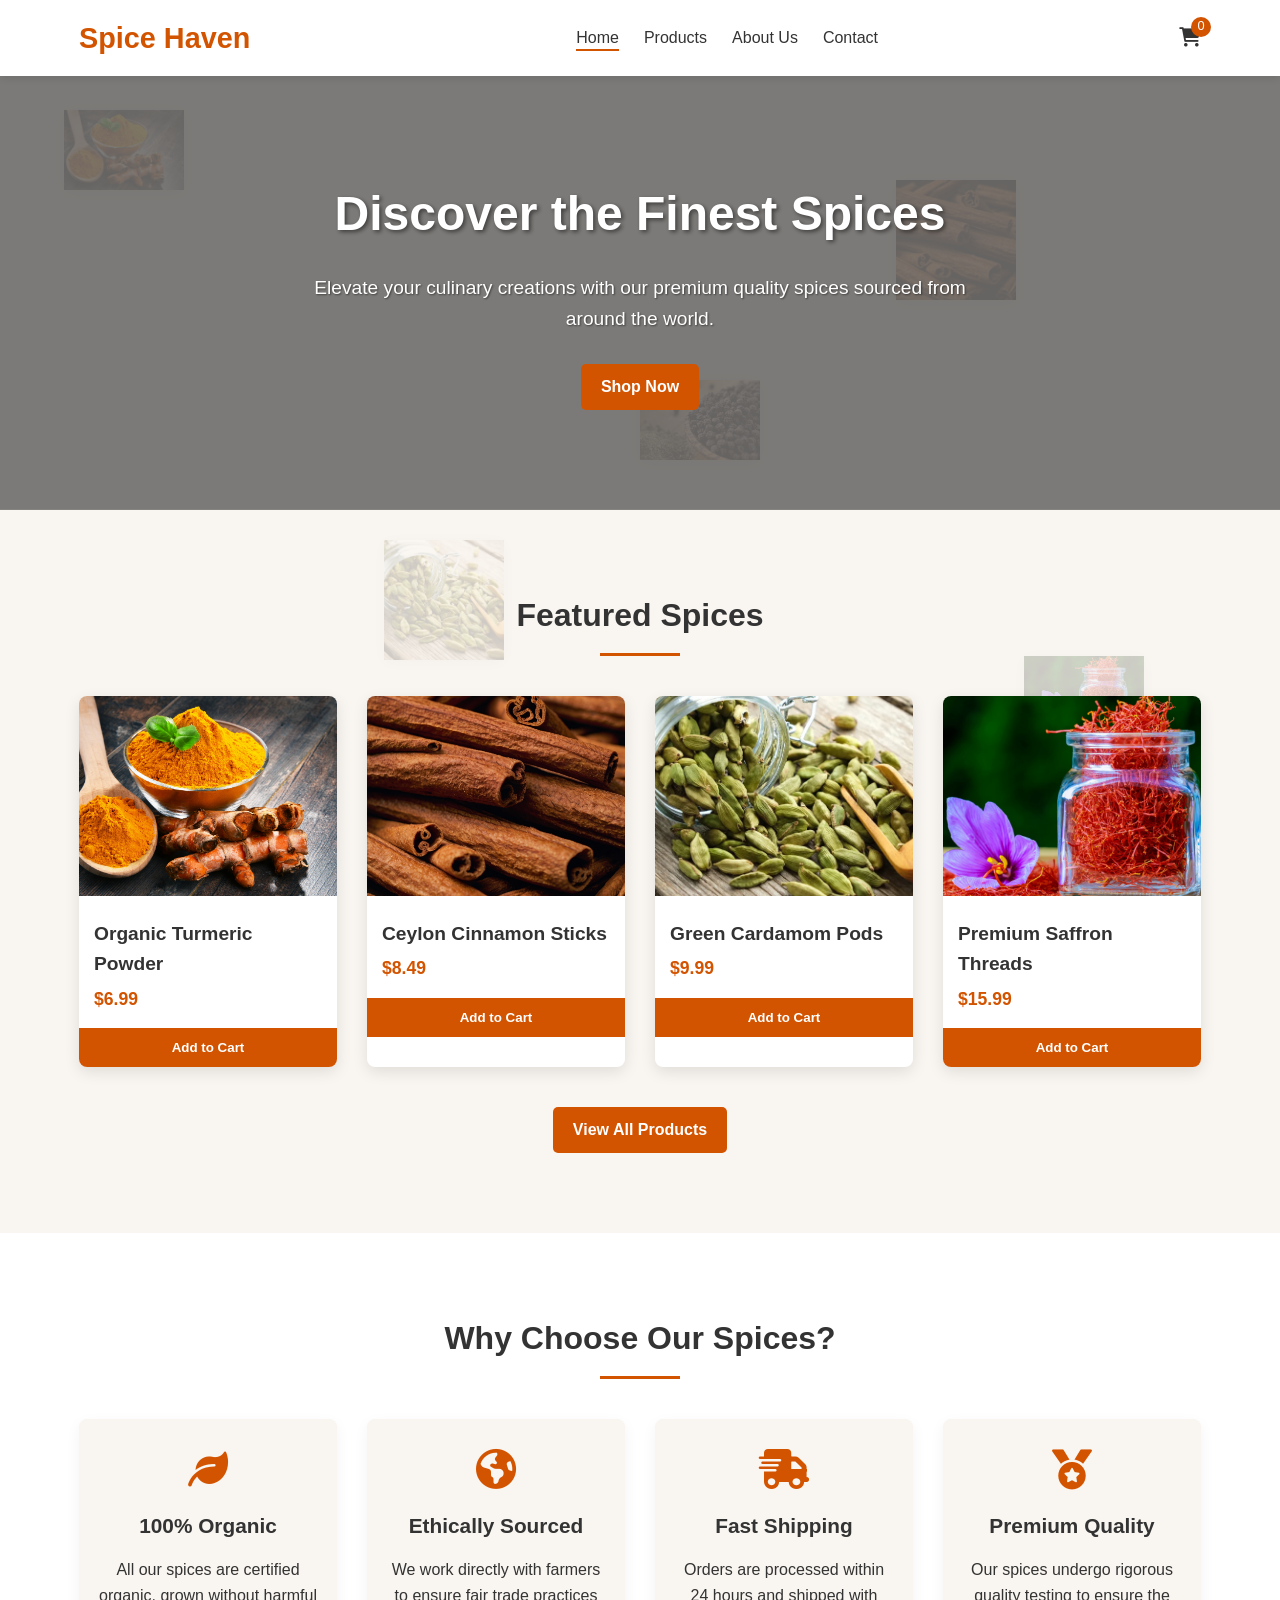
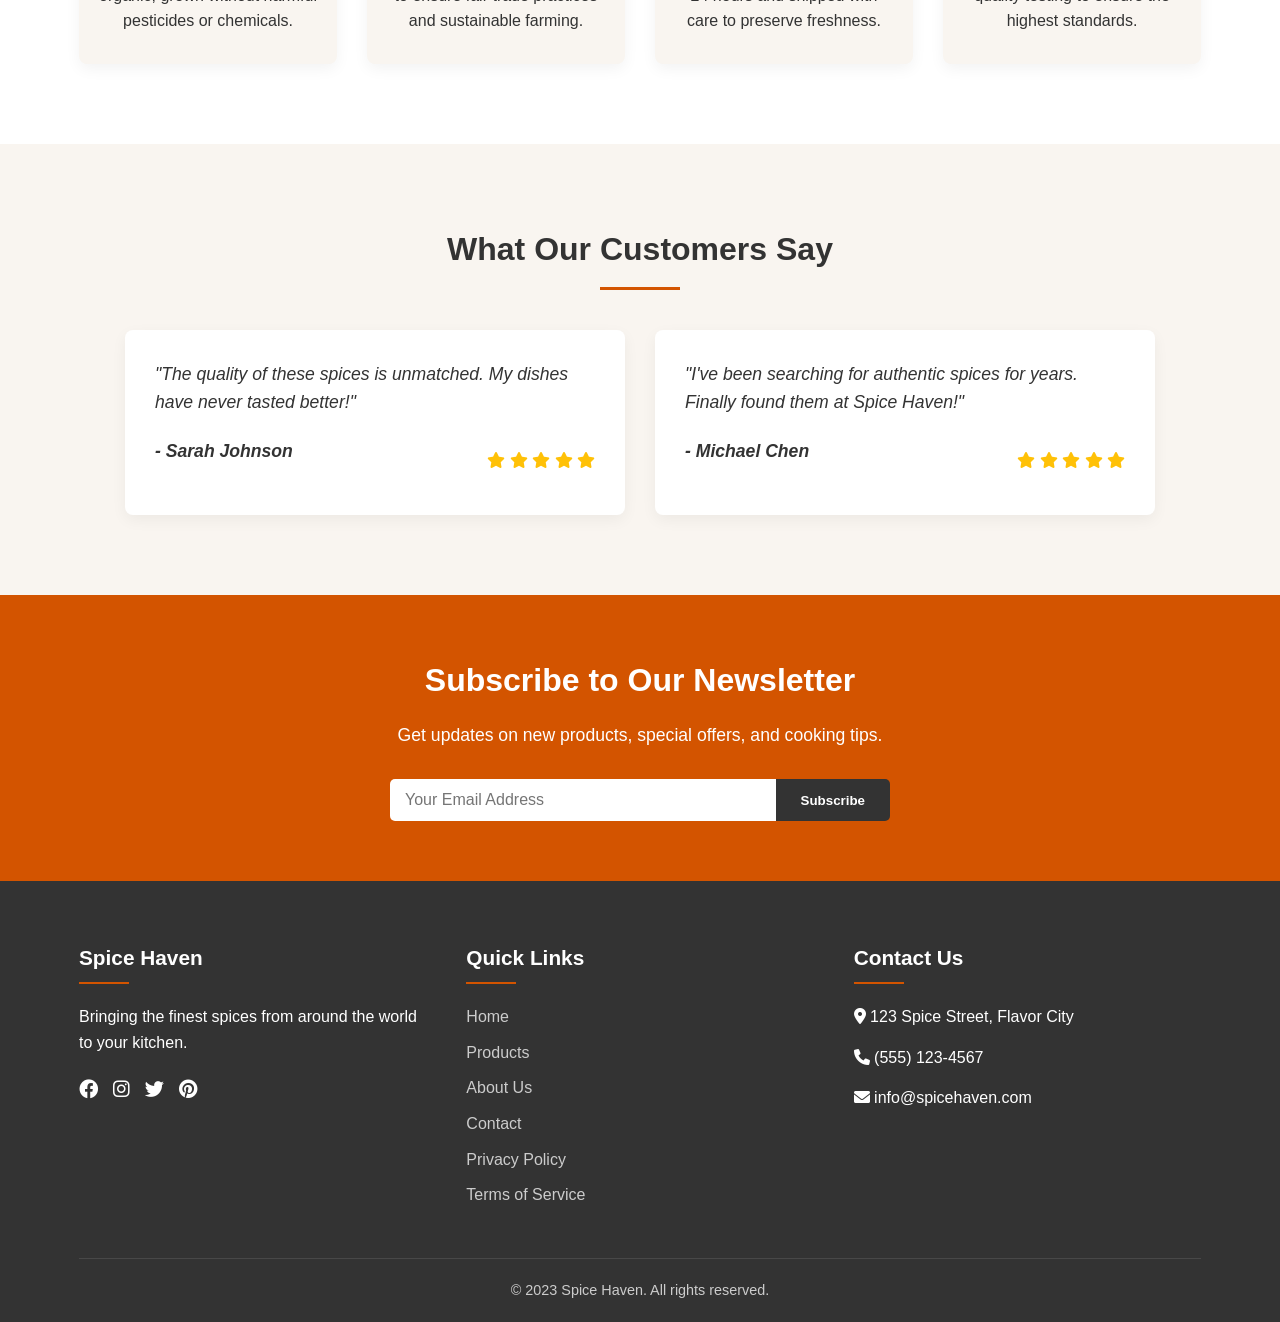
<file: index.html>
<!DOCTYPE html>
<html lang="en">
<head>
    <meta charset="UTF-8">
    <meta name="viewport" content="width=device-width, initial-scale=1.0">
    <title>Spice Haven - Premium Spices for Your Kitchen</title>
    <link rel="stylesheet" href="css/styles.css">
    <link rel="stylesheet" href="https://cdnjs.cloudflare.com/ajax/libs/font-awesome/6.0.0-beta3/css/all.min.css">
</head>
<body>
    <div class="moving-bg">
        <img src="images/turmeric.jpg" class="bg-img bg-img1" alt="Turmeric">
        <img src="images/cinnamon.jpg" class="bg-img bg-img2" alt="Cinnamon">
        <img src="images/cardamom.jpg" class="bg-img bg-img3" alt="Cardamom">
        <img src="images/saffron  (1).jpg" class="bg-img bg-img4" alt="Saffron">
        <img src="images/black-pepper.jpg" class="bg-img bg-img5" alt="Black Pepper">
    </div>
    <header>
        <div class="container">
            <div class="logo">
                <h1>Spice Haven</h1>
            </div>
            <nav>
                <ul>
                    <li><a href="index.html" class="active">Home</a></li>
                    <li><a href="products.html">Products</a></li>
                    <li><a href="about.html">About Us</a></li>
                    <li><a href="contact.html">Contact</a></li>
                </ul>
            </nav>
            <div class="cart-icon">
                <a href="cart.html"><i class="fas fa-shopping-cart"></i> <span id="cart-count">0</span></a>
            </div>
        </div>
    </header>

    <section class="hero">
        <div class="container">
            <div class="hero-content">
                <h2>Discover the Finest Spices</h2>
                <p>Elevate your culinary creations with our premium quality spices sourced from around the world.</p>
                <a href="products.html" class="btn">Shop Now</a>
            </div>
        </div>
    </section>

    <section class="featured-products">
        <div class="container">
            <h2 class="section-title">Featured Spices</h2>
            <div class="product-grid">
                <div class="product-card">
                    <img src="images/turmeric.jpg" alt="Turmeric Powder">
                    <h3>Organic Turmeric Powder</h3>
                    <p class="price">$6.99</p>
                    <button class="add-to-cart" data-id="1" data-name="Organic Turmeric Powder" data-price="6.99">Add to Cart</button>
                </div>
                <div class="product-card">
                    <img src="images/cinnamon.jpg" alt="Cinnamon Sticks">
                    <h3>Ceylon Cinnamon Sticks</h3>
                    <p class="price">$8.49</p>
                    <button class="add-to-cart" data-id="2" data-name="Ceylon Cinnamon Sticks" data-price="8.49">Add to Cart</button>
                </div>
                <div class="product-card">
                    <img src="images/cardamom.jpg" alt="Green Cardamom">
                    <h3>Green Cardamom Pods</h3>
                    <p class="price">$9.99</p>
                    <button class="add-to-cart" data-id="3" data-name="Green Cardamom Pods" data-price="9.99">Add to Cart</button>
                </div>
                <div class="product-card">
                    <img src="images/saffron  (1).jpg" alt="Saffron Threads">
                    <h3>Premium Saffron Threads</h3>
                    <p class="price">$15.99</p>
                    <button class="add-to-cart" data-id="4" data-name="Premium Saffron Threads" data-price="15.99">Add to Cart</button>
                </div>
            </div>
            <div class="view-more">
                <a href="products.html" class="btn">View All Products</a>
            </div>
        </div>
    </section>

    <section class="benefits">
        <div class="container">
            <h2 class="section-title">Why Choose Our Spices?</h2>
            <div class="benefits-grid">
                <div class="benefit-card">
                    <i class="fas fa-leaf"></i>
                    <h3>100% Organic</h3>
                    <p>All our spices are certified organic, grown without harmful pesticides or chemicals.</p>
                </div>
                <div class="benefit-card">
                    <i class="fas fa-globe-americas"></i>
                    <h3>Ethically Sourced</h3>
                    <p>We work directly with farmers to ensure fair trade practices and sustainable farming.</p>
                </div>
                <div class="benefit-card">
                    <i class="fas fa-shipping-fast"></i>
                    <h3>Fast Shipping</h3>
                    <p>Orders are processed within 24 hours and shipped with care to preserve freshness.</p>
                </div>
                <div class="benefit-card">
                    <i class="fas fa-medal"></i>
                    <h3>Premium Quality</h3>
                    <p>Our spices undergo rigorous quality testing to ensure the highest standards.</p>
                </div>
            </div>
        </div>
    </section>

    <section class="testimonials">
        <div class="container">
            <h2 class="section-title">What Our Customers Say</h2>
            <div class="testimonial-slider">
                <div class="testimonial">
                    <p>"The quality of these spices is unmatched. My dishes have never tasted better!"</p>
                    <div class="customer">
                        <p class="name">- Sarah Johnson</p>
                        <div class="stars">
                            <i class="fas fa-star"></i>
                            <i class="fas fa-star"></i>
                            <i class="fas fa-star"></i>
                            <i class="fas fa-star"></i>
                            <i class="fas fa-star"></i>
                        </div>
                    </div>
                </div>
                <div class="testimonial">
                    <p>"I've been searching for authentic spices for years. Finally found them at Spice Haven!"</p>
                    <div class="customer">
                        <p class="name">- Michael Chen</p>
                        <div class="stars">
                            <i class="fas fa-star"></i>
                            <i class="fas fa-star"></i>
                            <i class="fas fa-star"></i>
                            <i class="fas fa-star"></i>
                            <i class="fas fa-star"></i>
                        </div>
                    </div>
                </div>
            </div>
        </div>
    </section>

    <section class="newsletter">
        <div class="container">
            <h2>Subscribe to Our Newsletter</h2>
            <p>Get updates on new products, special offers, and cooking tips.</p>
            <form id="newsletter-form">
                <input type="email" placeholder="Your Email Address" required>
                <button type="submit" class="btn">Subscribe</button>
            </form>
        </div>
    </section>

    <footer>
        <div class="container">
            <div class="footer-content">
                <div class="footer-section">
                    <h3>Spice Haven</h3>
                    <p>Bringing the finest spices from around the world to your kitchen.</p>
                    <div class="social-icons">
                        <a href="#"><i class="fab fa-facebook"></i></a>
                        <a href="#"><i class="fab fa-instagram"></i></a>
                        <a href="#"><i class="fab fa-twitter"></i></a>
                        <a href="#"><i class="fab fa-pinterest"></i></a>
                    </div>
                </div>
                <div class="footer-section">
                    <h3>Quick Links</h3>
                    <ul>
                        <li><a href="index.html">Home</a></li>
                        <li><a href="products.html">Products</a></li>
                        <li><a href="about.html">About Us</a></li>
                        <li><a href="contact.html">Contact</a></li>
                        <li><a href="#">Privacy Policy</a></li>
                        <li><a href="#">Terms of Service</a></li>
                    </ul>
                </div>
                <div class="footer-section">
                    <h3>Contact Us</h3>
                    <p><i class="fas fa-map-marker-alt"></i> 123 Spice Street, Flavor City</p>
                    <p><i class="fas fa-phone"></i> (555) 123-4567</p>
                    <p><i class="fas fa-envelope"></i> info@spicehaven.com</p>
                </div>
            </div>
            <div class="copyright">
                <p>&copy; 2023 Spice Haven. All rights reserved.</p>
            </div>
        </div>
    </footer>

    <script src="js/script.js"></script>
</body>
</html>
</file>
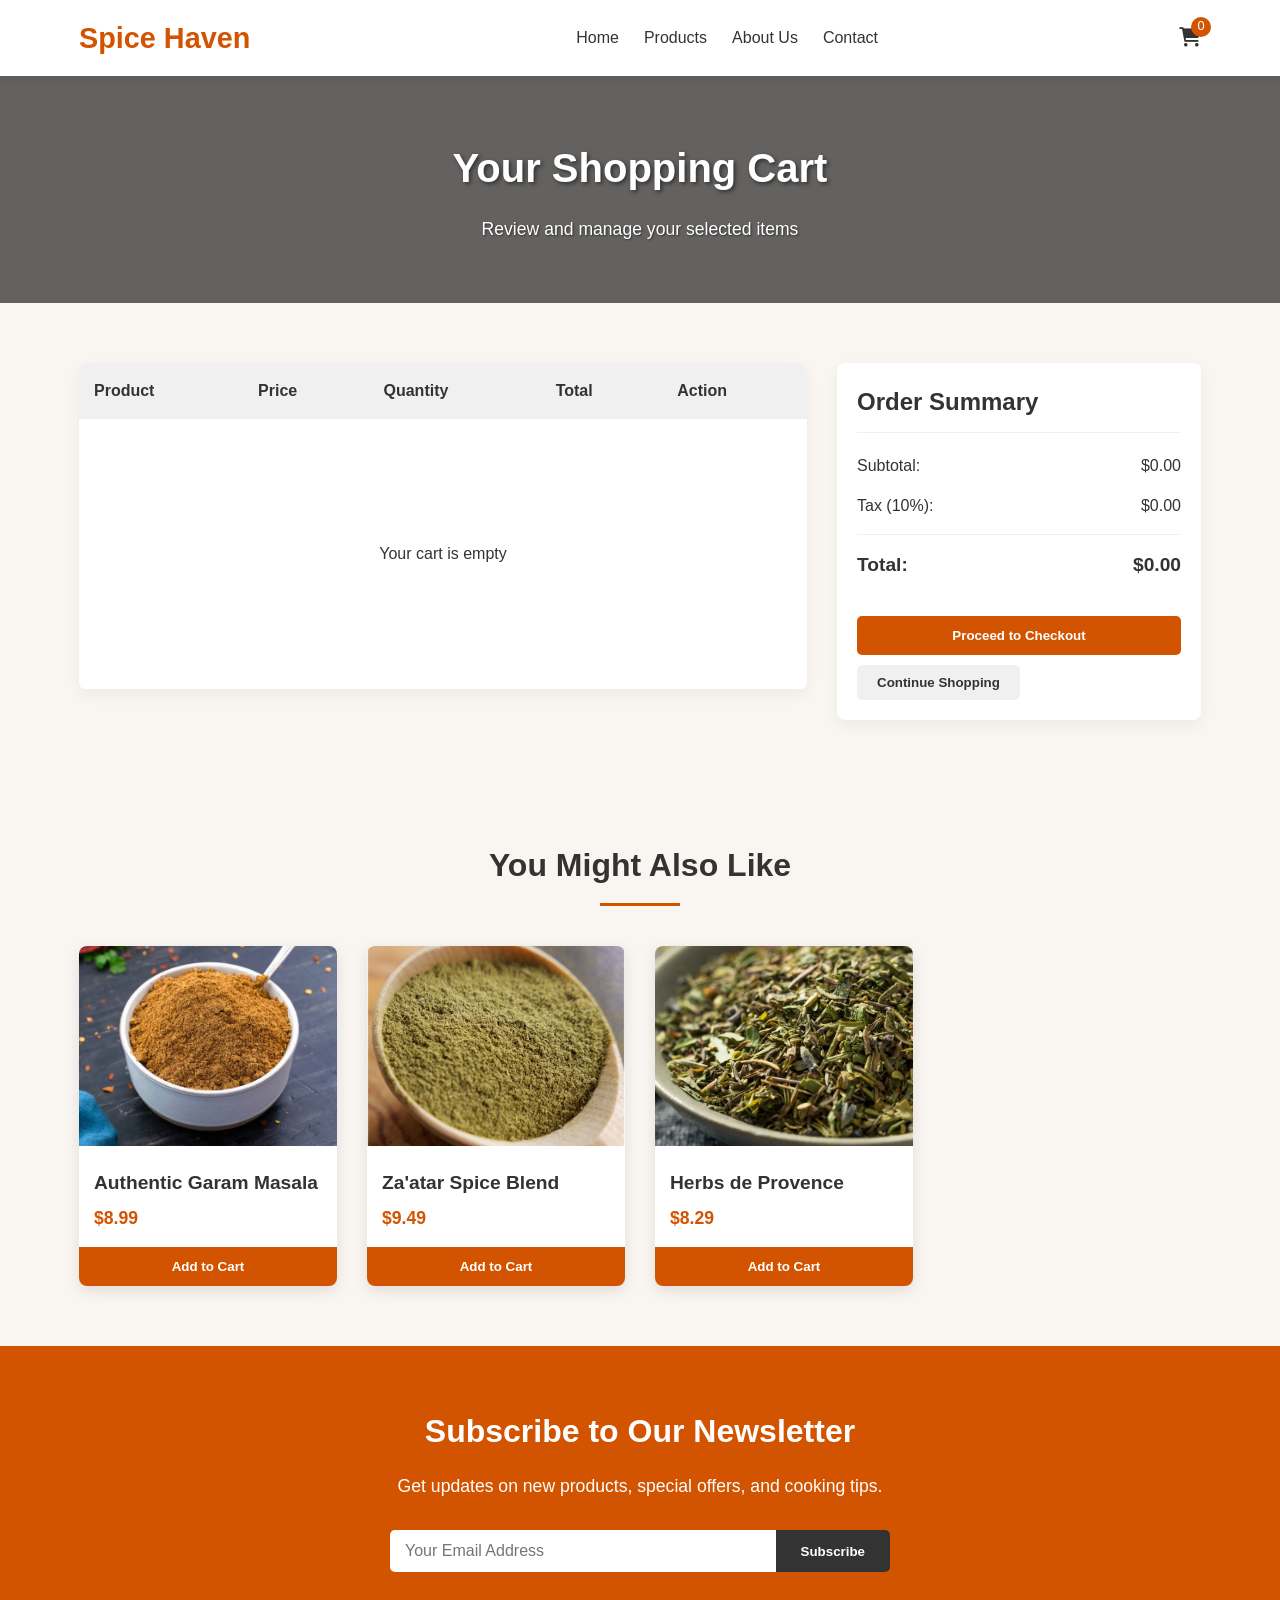
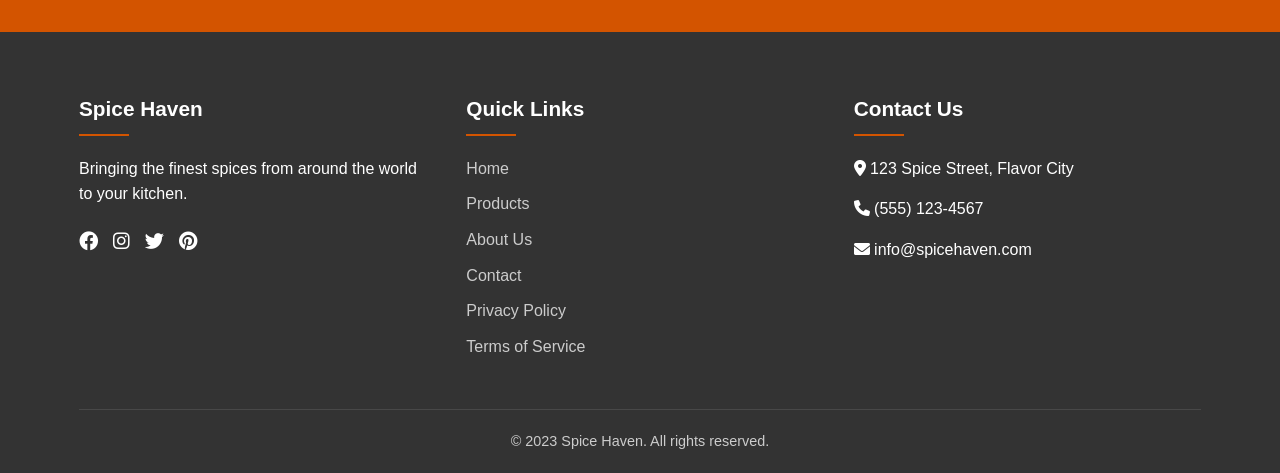
<file: cart.html>
<!DOCTYPE html>
<html lang="en">
<head>
    <meta charset="UTF-8">
    <meta name="viewport" content="width=device-width, initial-scale=1.0">
    <title>Your Cart - Spice Haven</title>
    <link rel="stylesheet" href="css/styles.css">
    <link rel="stylesheet" href="https://cdnjs.cloudflare.com/ajax/libs/font-awesome/6.0.0-beta3/css/all.min.css">
</head>
<body>
    <header>
        <div class="container">
            <div class="logo">
                <h1>Spice Haven</h1>
            </div>
            <nav>
                <ul>
                    <li><a href="index.html">Home</a></li>
                    <li><a href="products.html">Products</a></li>
                    <li><a href="about.html">About Us</a></li>
                    <li><a href="contact.html">Contact</a></li>
                </ul>
            </nav>
            <div class="cart-icon">
                <a href="cart.html" class="active"><i class="fas fa-shopping-cart"></i> <span id="cart-count">0</span></a>
            </div>
        </div>
    </header>

    <section class="page-banner">
        <div class="container">
            <h1>Your Shopping Cart</h1>
            <p>Review and manage your selected items</p>
        </div>
    </section>

    <section class="cart-section">
        <div class="container">
            <div class="cart-container">
                <table class="cart-table">
                    <thead>
                        <tr>
                            <th>Product</th>
                            <th>Price</th>
                            <th>Quantity</th>
                            <th>Total</th>
                            <th>Action</th>
                        </tr>
                    </thead>
                    <tbody>
                        <!-- Cart items will be dynamically added here by JavaScript -->
                    </tbody>
                </table>

                <div class="cart-summary">
                    <h3>Order Summary</h3>
                    <div class="summary-row">
                        <span>Subtotal:</span>
                        <span id="cart-subtotal">$0.00</span>
                    </div>
                    <div class="summary-row">
                        <span>Tax (10%):</span>
                        <span id="cart-tax">$0.00</span>
                    </div>
                    <div class="summary-row total">
                        <span>Total:</span>
                        <span id="cart-total">$0.00</span>
                    </div>
                    <button id="checkout-btn" class="btn checkout-btn">Proceed to Checkout</button>
                    <button id="continue-shopping" class="btn secondary-btn">Continue Shopping</button>
                </div>
            </div>
        </div>
    </section>

    <section class="recommended-products">
        <div class="container">
            <h2 class="section-title">You Might Also Like</h2>
            <div class="product-grid">
                <div class="product-card">
                    <img src="images/garam-masala.jpg" alt="Garam Masala">
                    <h3>Authentic Garam Masala</h3>
                    <p class="price">$8.99</p>
                    <button class="add-to-cart" data-id="7" data-name="Authentic Garam Masala" data-price="8.99">Add to Cart</button>
                </div>
                <div class="product-card">
                    <img src="images/za-atar.jpg" alt="Za'atar Blend">
                    <h3>Za'atar Spice Blend</h3>
                    <p class="price">$9.49</p>
                    <button class="add-to-cart" data-id="10" data-name="Za'atar Spice Blend" data-price="9.49">Add to Cart</button>
                </div>
                <div class="product-card">
                    <img src="images/herbs-de-provence.jpg" alt="Herbs de Provence">
                    <h3>Herbs de Provence</h3>
                    <p class="price">$8.29</p>
                    <button class="add-to-cart" data-id="12" data-name="Herbs de Provence" data-price="8.29">Add to Cart</button>
                </div>
            </div>
        </div>
    </section>

    <section class="newsletter">
        <div class="container">
            <h2>Subscribe to Our Newsletter</h2>
            <p>Get updates on new products, special offers, and cooking tips.</p>
            <form id="newsletter-form">
                <input type="email" placeholder="Your Email Address" required>
                <button type="submit" class="btn">Subscribe</button>
            </form>
        </div>
    </section>

    <footer>
        <div class="container">
            <div class="footer-content">
                <div class="footer-section">
                    <h3>Spice Haven</h3>
                    <p>Bringing the finest spices from around the world to your kitchen.</p>
                    <div class="social-icons">
                        <a href="#"><i class="fab fa-facebook"></i></a>
                        <a href="#"><i class="fab fa-instagram"></i></a>
                        <a href="#"><i class="fab fa-twitter"></i></a>
                        <a href="#"><i class="fab fa-pinterest"></i></a>
                    </div>
                </div>
                <div class="footer-section">
                    <h3>Quick Links</h3>
                    <ul>
                        <li><a href="index.html">Home</a></li>
                        <li><a href="products.html">Products</a></li>
                        <li><a href="about.html">About Us</a></li>
                        <li><a href="contact.html">Contact</a></li>
                        <li><a href="#">Privacy Policy</a></li>
                        <li><a href="#">Terms of Service</a></li>
                    </ul>
                </div>
                <div class="footer-section">
                    <h3>Contact Us</h3>
                    <p><i class="fas fa-map-marker-alt"></i> 123 Spice Street, Flavor City</p>
                    <p><i class="fas fa-phone"></i> (555) 123-4567</p>
                    <p><i class="fas fa-envelope"></i> info@spicehaven.com</p>
                </div>
            </div>
            <div class="copyright">
                <p>&copy; 2023 Spice Haven. All rights reserved.</p>
            </div>
        </div>
    </footer>

    <script src="js/script.js"></script>
    <script>
        // Additional cart page functionality
        document.addEventListener('DOMContentLoaded', function() {
            // Continue shopping button
            const continueShoppingBtn = document.getElementById('continue-shopping');
            if (continueShoppingBtn) {
                continueShoppingBtn.addEventListener('click', function() {
                    window.location.href = 'products.html';
                });
            }
            
            // Checkout button
            const checkoutBtn = document.getElementById('checkout-btn');
            if (checkoutBtn) {
                checkoutBtn.addEventListener('click', function() {
                    // Check if cart is empty
                    const cart = JSON.parse(localStorage.getItem('cart')) || [];
                    if (cart.length === 0) {
                        showNotification('Your cart is empty. Add some spices first!');
                        return;
                    }
                    
                    // Redirect to checkout page
                    window.location.href = 'checkout.html';
                });
            }
        });
    </script>
</body>
</html>
</file>
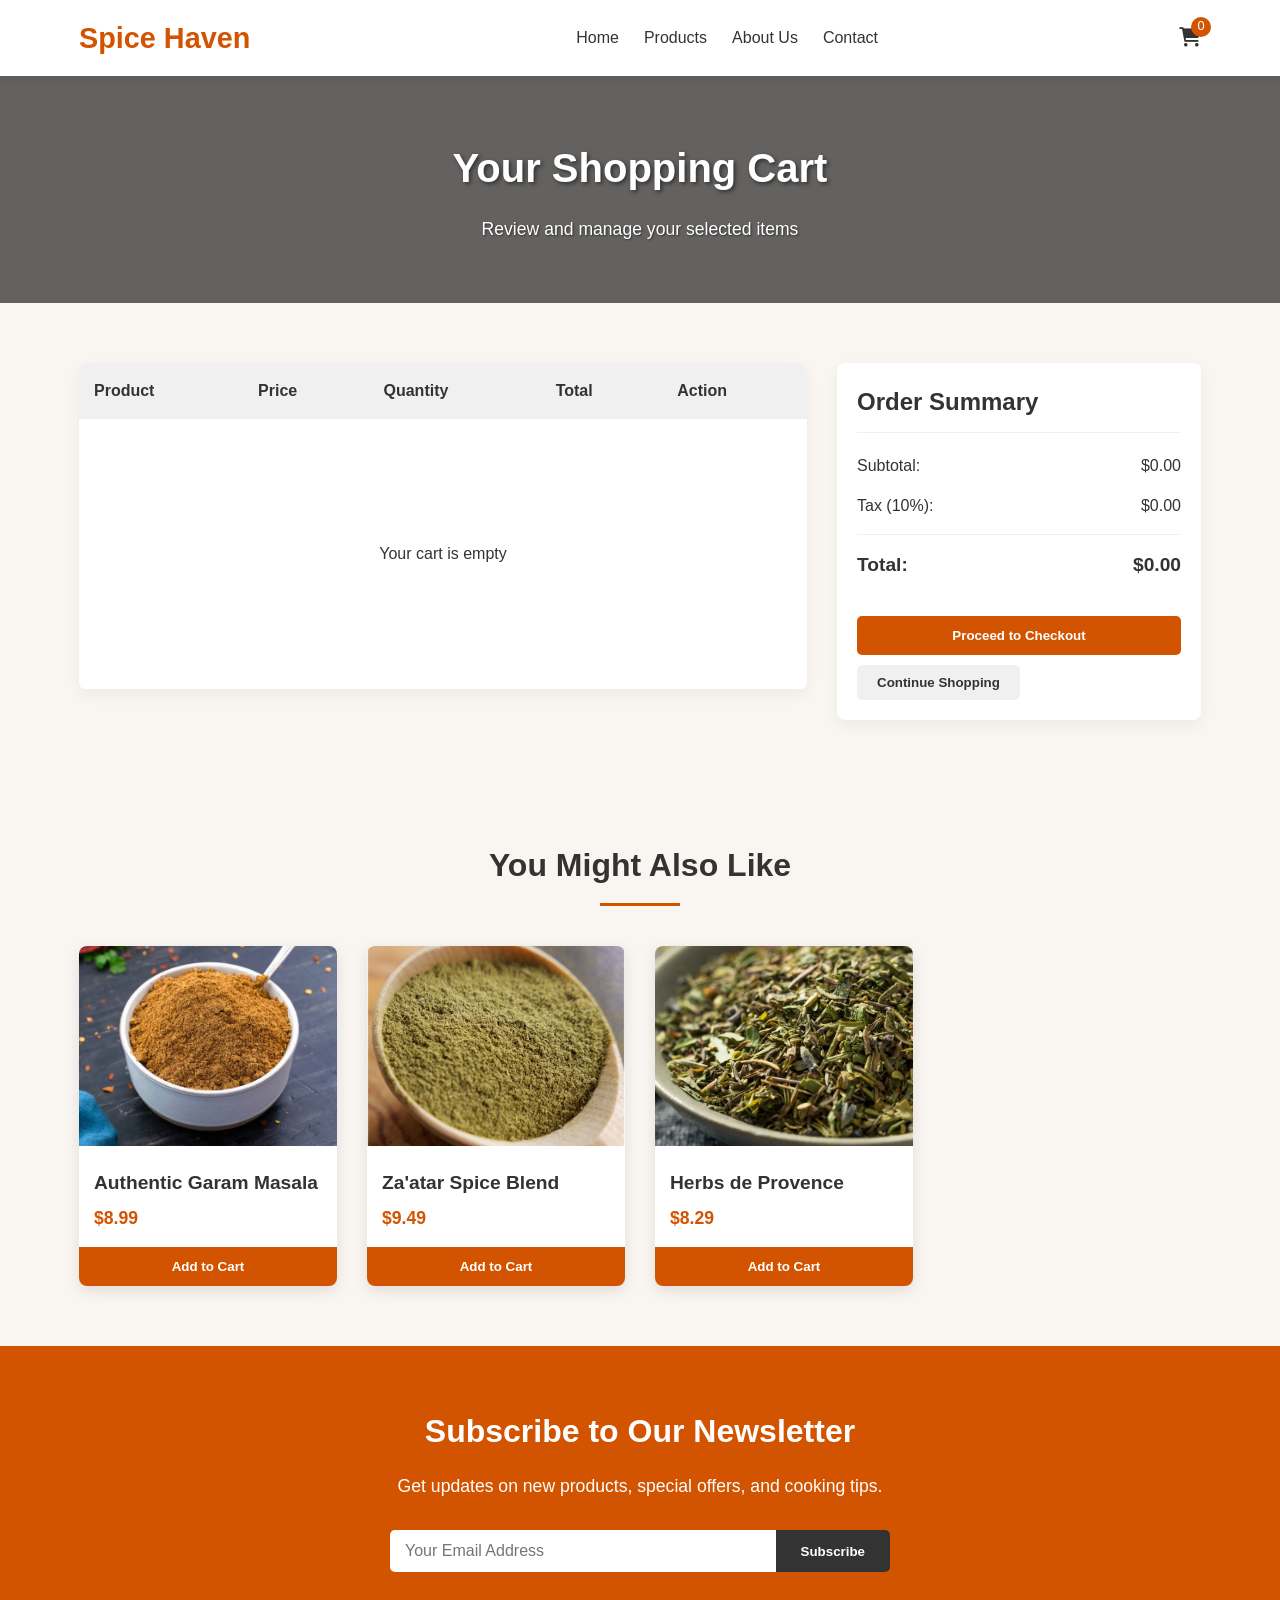
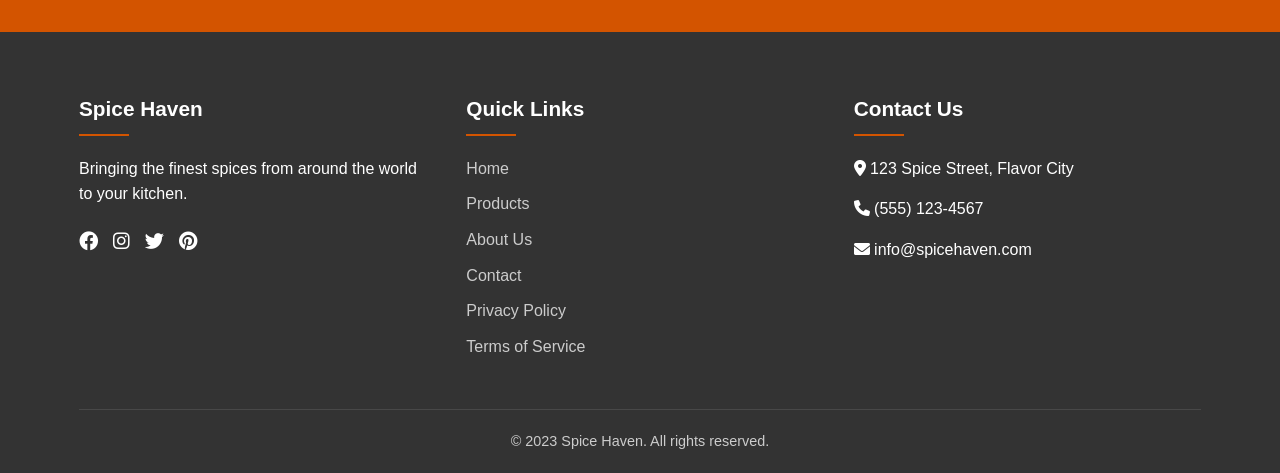
<file: checkout.html>
<!DOCTYPE html>
<html lang="en">
<head>
    <meta charset="UTF-8">
    <meta name="viewport" content="width=device-width, initial-scale=1.0">
    <title>Checkout - Spice Haven</title>
    <link rel="stylesheet" href="css/styles.css">
    <link rel="stylesheet" href="https://cdnjs.cloudflare.com/ajax/libs/font-awesome/6.0.0-beta3/css/all.min.css">
</head>
<body>
    <header>
        <div class="container">
            <div class="logo">
                <h1>Spice Haven</h1>
            </div>
            <nav>
                <ul>
                    <li><a href="index.html">Home</a></li>
                    <li><a href="products.html">Products</a></li>
                    <li><a href="about.html">About Us</a></li>
                    <li><a href="contact.html">Contact</a></li>
                </ul>
            </nav>
            <div class="cart-icon">
                <a href="cart.html"><i class="fas fa-shopping-cart"></i> <span id="cart-count">0</span></a>
            </div>
        </div>
    </header>

    <section class="page-banner">
        <div class="container">
            <h1>Checkout</h1>
            <p>Complete your purchase</p>
        </div>
    </section>

    <section class="checkout-section">
        <div class="container">
            <div class="checkout-container">
                <div class="checkout-form">
                    <h2>Shipping Information</h2>
                    <form id="shipping-form">
                        <div class="form-row">
                            <div class="form-group">
                                <label for="first-name">First Name</label>
                                <input type="text" id="first-name" name="first-name" required>
                            </div>
                            <div class="form-group">
                                <label for="last-name">Last Name</label>
                                <input type="text" id="last-name" name="last-name" required>
                            </div>
                        </div>
                        
                        <div class="form-group">
                            <label for="email">Email Address</label>
                            <input type="email" id="email" name="email" required>
                        </div>
                        
                        <div class="form-group">
                            <label for="address">Street Address</label>
                            <input type="text" id="address" name="address" required>
                        </div>
                        
                        <div class="form-row">
                            <div class="form-group">
                                <label for="city">City</label>
                                <input type="text" id="city" name="city" required>
                            </div>
                            <div class="form-group">
                                <label for="state">State/Province</label>
                                <input type="text" id="state" name="state" required>
                            </div>
                        </div>
                        
                        <div class="form-row">
                            <div class="form-group">
                                <label for="zip">Zip/Postal Code</label>
                                <input type="text" id="zip" name="zip" required>
                            </div>
                            <div class="form-group">
                                <label for="country">Country</label>
                                <select id="country" name="country" required>
                                    <option value="">Select Country</option>
                                    <option value="US">United States</option>
                                    <option value="CA">Canada</option>
                                    <option value="UK">United Kingdom</option>
                                    <option value="AU">Australia</option>
                                    <option value="FR">France</option>
                                    <option value="DE">Germany</option>
                                    <option value="IN">India</option>
                                </select>
                            </div>
                        </div>
                        
                        <div class="form-group">
                            <label for="phone">Phone Number</label>
                            <input type="tel" id="phone" name="phone" required>
                        </div>
                    
                        <h2>Payment Information</h2>
                        
                        <div class="form-group">
                            <label for="card-name">Name on Card</label>
                            <input type="text" id="card-name" name="card-name" required>
                        </div>
                        
                        <div class="form-group">
                            <label for="card-number">Card Number</label>
                            <input type="text" id="card-number" name="card-number" placeholder="XXXX XXXX XXXX XXXX" required>
                        </div>
                        
                        <div class="form-row">
                            <div class="form-group">
                                <label for="expiry">Expiry Date</label>
                                <input type="text" id="expiry" name="expiry" placeholder="MM/YY" required>
                            </div>
                            <div class="form-group">
                                <label for="cvv">CVV</label>
                                <input type="text" id="cvv" name="cvv" placeholder="XXX" required>
                            </div>
                        </div>
                        
                        <div class="form-group checkbox">
                            <input type="checkbox" id="save-info" name="save-info">
                            <label for="save-info">Save this information for next time</label>
                        </div>
                        
                        <button type="submit" class="btn checkout-btn">Complete Order</button>
                    </form>
                </div>
                
                <div class="order-summary">
                    <h2>Order Summary</h2>
                    <div id="checkout-items">
                        <!-- Order items will be dynamically added here by JavaScript -->
                    </div>
                    
                    <div class="summary-row">
                        <span>Subtotal:</span>
                        <span id="checkout-subtotal">$0.00</span>
                    </div>
                    <div class="summary-row">
                        <span>Shipping:</span>
                        <span id="checkout-shipping">$5.99</span>
                    </div>
                    <div class="summary-row">
                        <span>Tax (10%):</span>
                        <span id="checkout-tax">$0.00</span>
                    </div>
                    <div class="summary-row total">
                        <span>Total:</span>
                        <span id="checkout-total">$0.00</span>
                    </div>
                </div>
            </div>
        </div>
    </section>

    <footer>
        <div class="container">
            <div class="footer-content">
                <div class="footer-section">
                    <h3>Spice Haven</h3>
                    <p>Bringing the finest spices from around the world to your kitchen.</p>
                    <div class="social-icons">
                        <a href="#"><i class="fab fa-facebook"></i></a>
                        <a href="#"><i class="fab fa-instagram"></i></a>
                        <a href="#"><i class="fab fa-twitter"></i></a>
                        <a href="#"><i class="fab fa-pinterest"></i></a>
                    </div>
                </div>
                <div class="footer-section">
                    <h3>Quick Links</h3>
                    <ul>
                        <li><a href="index.html">Home</a></li>
                        <li><a href="products.html">Products</a></li>
                        <li><a href="about.html">About Us</a></li>
                        <li><a href="contact.html">Contact</a></li>
                        <li><a href="#">Privacy Policy</a></li>
                        <li><a href="#">Terms of Service</a></li>
                    </ul>
                </div>
                <div class="footer-section">
                    <h3>Contact Us</h3>
                    <p><i class="fas fa-map-marker-alt"></i> 123 Spice Street, Flavor City</p>
                    <p><i class="fas fa-phone"></i> (555) 123-4567</p>
                    <p><i class="fas fa-envelope"></i> info@spicehaven.com</p>
                </div>
            </div>
            <div class="copyright">
                <p>&copy; 2023 Spice Haven. All rights reserved.</p>
            </div>
        </div>
    </footer>

    <script src="js/script.js"></script>
    <script>
        document.addEventListener('DOMContentLoaded', function() {
            // Display cart items in checkout summary
            function displayCheckoutItems() {
                const cart = JSON.parse(localStorage.getItem('cart')) || [];
                const checkoutItems = document.getElementById('checkout-items');
                const subtotalElement = document.getElementById('checkout-subtotal');
                const taxElement = document.getElementById('checkout-tax');
                const totalElement = document.getElementById('checkout-total');
                
                if (checkoutItems) {
                    // Clear existing items
                    checkoutItems.innerHTML = '';
                    
                    if (cart.length === 0) {
                        checkoutItems.innerHTML = '<p>Your cart is empty</p>';
                        window.location.href = 'cart.html'; // Redirect to cart if empty
                    } else {
                        let subtotal = 0;
                        
                        cart.forEach(item => {
                            const itemTotal = item.price * item.quantity;
                            subtotal += itemTotal;
                            
                            const itemElement = document.createElement('div');
                            itemElement.className = 'checkout-item';
                            itemElement.innerHTML = `
                                <div class="item-info">
                                    <span class="item-name">${item.name}</span>
                                    <span class="item-quantity">x${item.quantity}</span>
                                </div>
                                <span class="item-price">$${itemTotal.toFixed(2)}</span>
                            `;
                            
                            checkoutItems.appendChild(itemElement);
                        });
                        
                        // Calculate tax and total
                        const shipping = 5.99;
                        const tax = subtotal * 0.1; // 10% tax
                        const total = subtotal + tax + shipping;
                        
                        // Update summary
                        if (subtotalElement) subtotalElement.textContent = `$${subtotal.toFixed(2)}`;
                        if (taxElement) taxElement.textContent = `$${tax.toFixed(2)}`;
                        if (totalElement) totalElement.textContent = `$${total.toFixed(2)}`;
                    }
                }
            }
            
            // Handle form submission
            const shippingForm = document.getElementById('shipping-form');
            if (shippingForm) {
                shippingForm.addEventListener('submit', function(e) {
                    e.preventDefault();
                    
                    // In a real application, you would process the payment here
                    showNotification('Processing your order...');
                    
                    setTimeout(() => {
                        // Clear cart after successful order
                        localStorage.setItem('cart', JSON.stringify([]));
                        
                        // Show success message and redirect
                        showNotification('Thank you for your order!');
                        setTimeout(() => {
                            window.location.href = 'index.html';
                        }, 2000);
                    }, 2000);
                });
            }
            
            // Initialize checkout page
            displayCheckoutItems();
            updateCartCount();
        });
    </script>
</body>
</html>
</file>
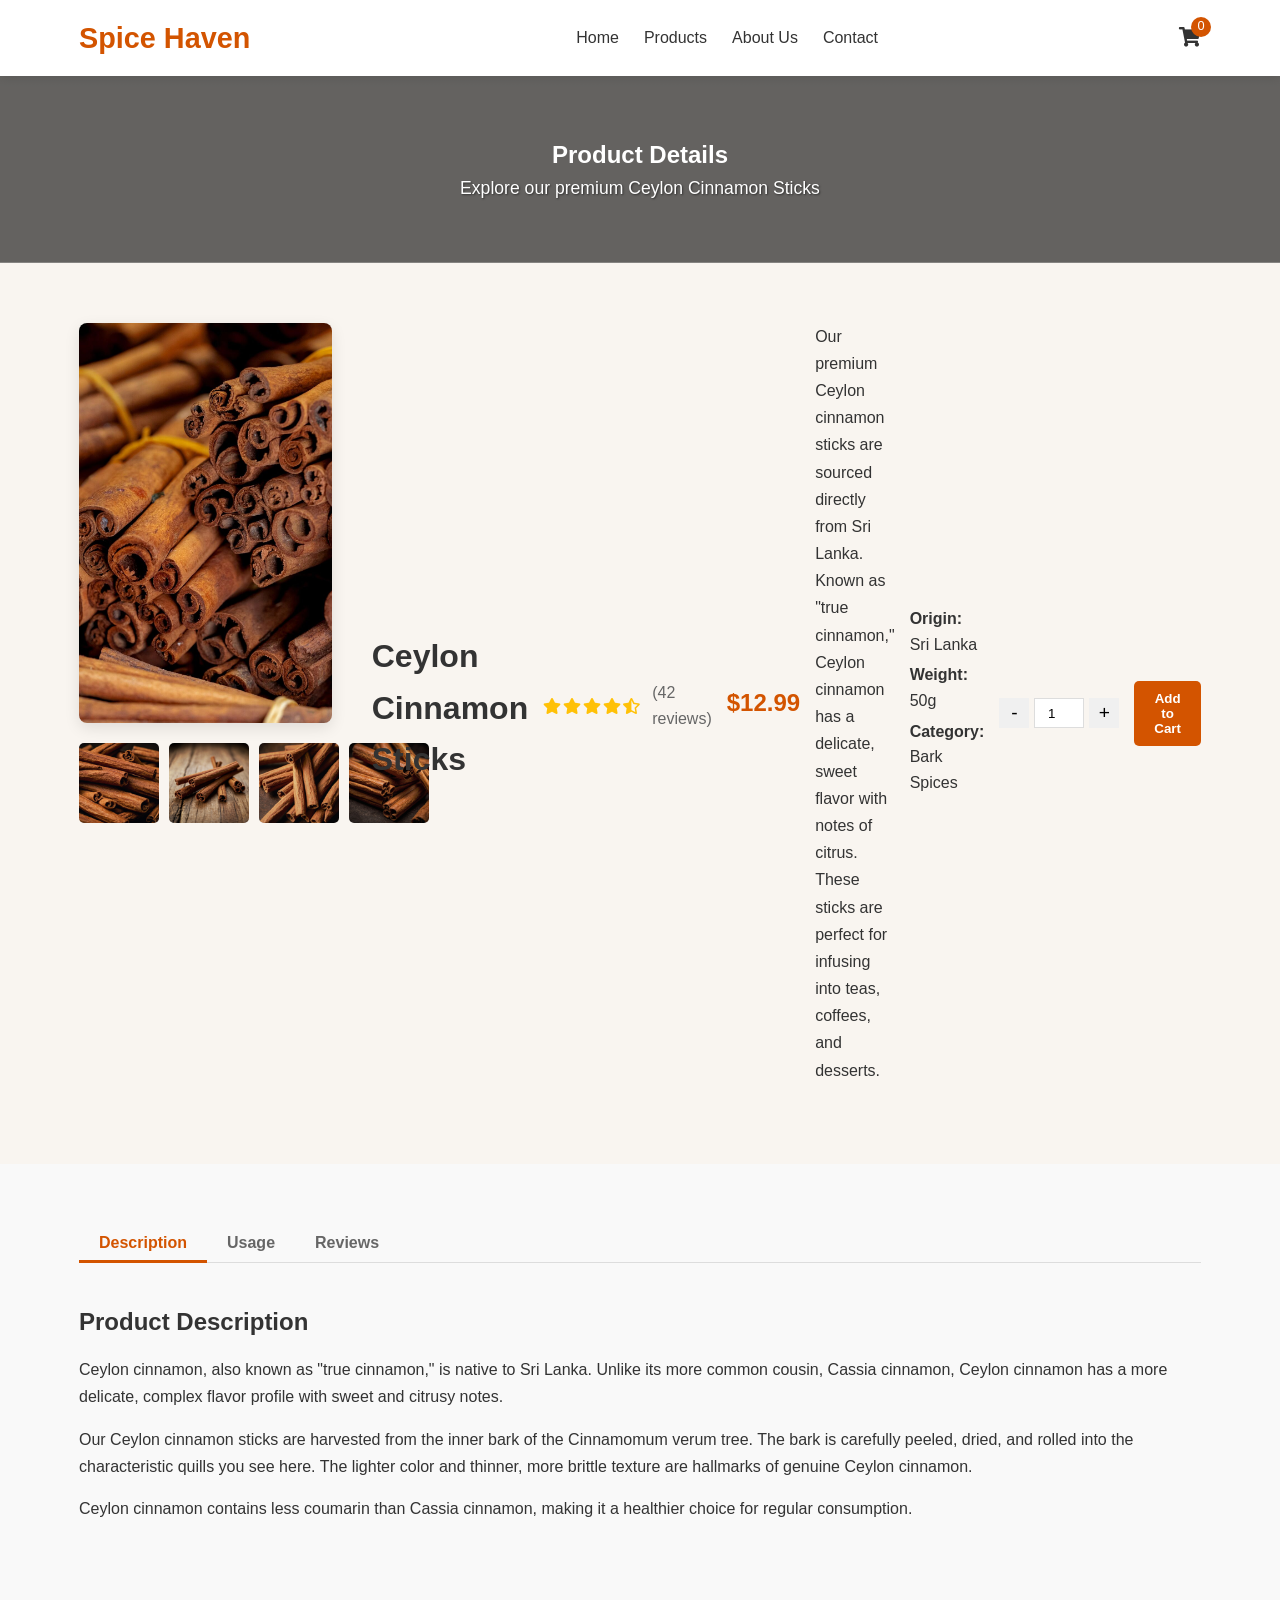
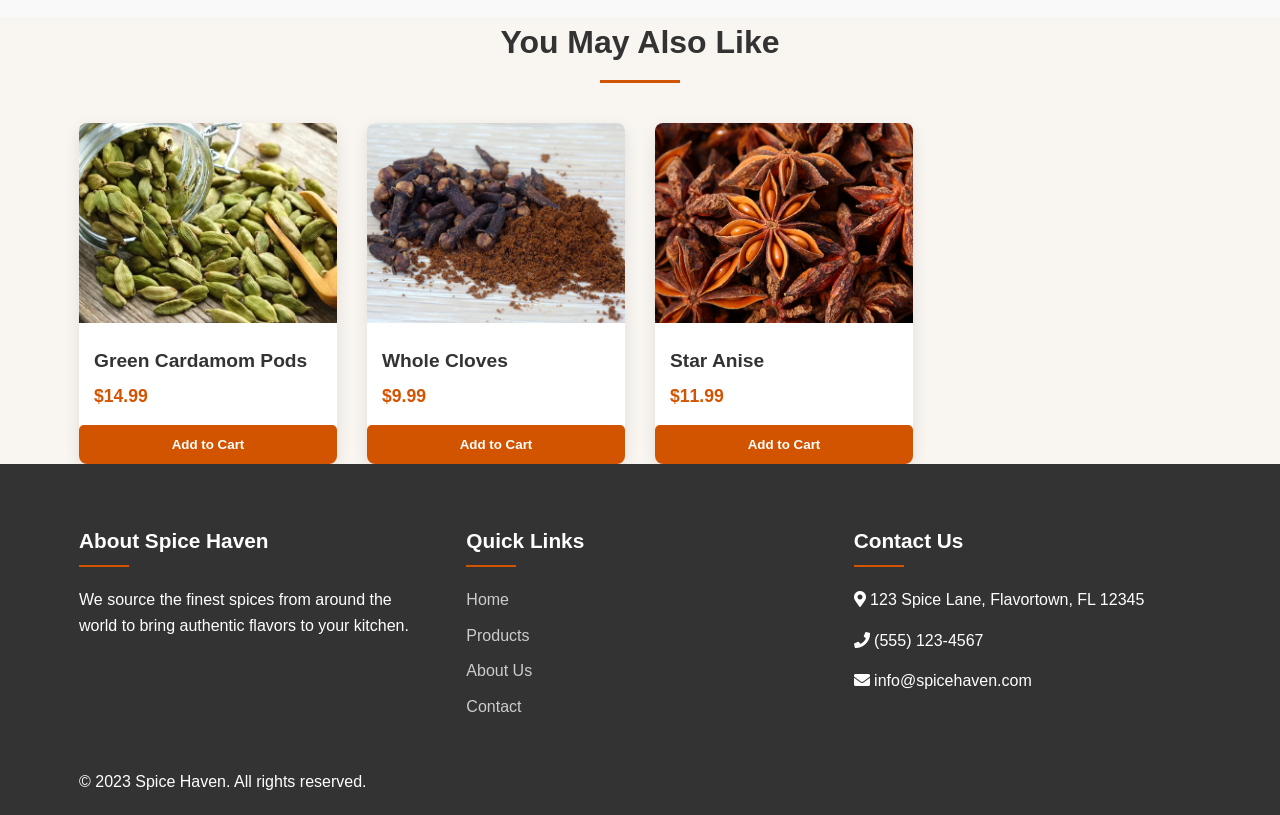
<file: product-detail.html>
<!DOCTYPE html>
<html lang="en">
<head>
    <meta charset="UTF-8">
    <meta name="viewport" content="width=device-width, initial-scale=1.0">
    <title>Ceylon Cinnamon Sticks - Spice Haven</title>
    <link rel="stylesheet" href="css/styles.css">
    <link rel="stylesheet" href="https://cdnjs.cloudflare.com/ajax/libs/font-awesome/5.15.3/css/all.min.css">
</head>
<body>
    <header>
        <div class="container">
            <div class="logo">
                <h1>Spice Haven</h1>
            </div>
            <nav>
                <ul>
                    <li><a href="index.html">Home</a></li>
                    <li><a href="products.html">Products</a></li>
                    <li><a href="about.html">About Us</a></li>
                    <li><a href="contact.html">Contact</a></li>
                </ul>
            </nav>
            <div class="cart-icon">
                <a href="cart.html">
                    <i class="fas fa-shopping-cart"></i>
                    <span id="cart-count">0</span>
                </a>
            </div>
        </div>
    </header>

    <section class="page-banner">
        <div class="container">
            <h2>Product Details</h2>
            <p>Explore our premium Ceylon Cinnamon Sticks</p>
        </div>
    </section>

    <section class="product-detail">
        <div class="container">
            <div class="product-detail-container">
                <div class="product-gallery">
                    <div class="main-image">
                        <img id="main-product-image" src="images/cinnamon-1.jpg" alt="Ceylon Cinnamon Sticks">
                    </div>
                    <div class="thumbnail-images">
                        <img src="images/cinnamon.jpg" alt="Ceylon Cinnamon Sticks" onclick="changeImage('images/cinnamon.webp')">
                        <img src="images/cinnamon-2.jpg" alt="Ceylon Cinnamon Sticks - Close Up" onclick="changeImage('images/cinnamon-2.jpg')">
                        <img src="images/cinnamon-5.jpg" alt="Ceylon Cinnamon Sticks - Package" onclick="changeImage('images/cinnamon-3.webp')">
                        <img src="images/cinnamon-4.jpg" alt="Ceylon Cinnamon Sticks - In Use" onclick="changeImage('images/cinnamon-4.jpg')">
                    </div>
                </div>
                <div class="product-info">
                    <h2>Ceylon Cinnamon Sticks</h2>
                    <div class="product-rating">
                        <i class="fas fa-star"></i>
                        <i class="fas fa-star"></i>
                        <i class="fas fa-star"></i>
                        <i class="fas fa-star"></i>
                        <i class="fas fa-star-half-alt"></i>
                        <span>(42 reviews)</span>
                    </div>
                    <div class="product-price">$12.99</div>
                    <p class="product-description">
                        Our premium Ceylon cinnamon sticks are sourced directly from Sri Lanka. Known as "true cinnamon," Ceylon cinnamon has a delicate, sweet flavor with notes of citrus. These sticks are perfect for infusing into teas, coffees, and desserts.
                    </p>
                    <div class="product-meta">
                        <p><strong>Origin:</strong> Sri Lanka</p>
                        <p><strong>Weight:</strong> 50g</p>
                        <p><strong>Category:</strong> Bark Spices</p>
                    </div>
                    <div class="quantity-control">
                        <button class="decrease-qty">-</button>
                        <input type="number" value="1" min="1" id="product-quantity">
                        <button class="increase-qty">+</button>
                    </div>
                    <button class="btn primary-btn add-to-cart" data-id="cinn001" data-name="Ceylon Cinnamon Sticks" data-price="12.99">
                        Add to Cart
                    </button>
                </div>
            </div>
        </div>
    </section>

    <section class="product-tabs">
        <div class="container">
            <div class="tabs">
                <button class="tab-btn active" data-tab="description">Description</button>
                <button class="tab-btn" data-tab="usage">Usage</button>
                <button class="tab-btn" data-tab="reviews">Reviews</button>
            </div>
            <div class="tab-content">
                <div class="tab-pane active" id="description">
                    <h3>Product Description</h3>
                    <p>Ceylon cinnamon, also known as "true cinnamon," is native to Sri Lanka. Unlike its more common cousin, Cassia cinnamon, Ceylon cinnamon has a more delicate, complex flavor profile with sweet and citrusy notes.</p>
                    <p>Our Ceylon cinnamon sticks are harvested from the inner bark of the Cinnamomum verum tree. The bark is carefully peeled, dried, and rolled into the characteristic quills you see here. The lighter color and thinner, more brittle texture are hallmarks of genuine Ceylon cinnamon.</p>
                    <p>Ceylon cinnamon contains less coumarin than Cassia cinnamon, making it a healthier choice for regular consumption.</p>
                </div>
                <div class="tab-pane" id="usage">
                    <h3>How to Use</h3>
                    <p>Ceylon cinnamon sticks can be used in a variety of ways:</p>
                    <ul>
                        <li>Add a stick to hot beverages like tea, coffee, or hot chocolate</li>
                        <li>Use in mulled wine or cider for a warm, spicy flavor</li>
                        <li>Add to simmering rice pudding or oatmeal</li>
                        <li>Include in savory dishes like curries and stews</li>
                        <li>Use as a stirrer for cocktails to add subtle flavor</li>
                    </ul>
                    <p>To release more flavor, gently crush or break the stick before using. Remove the stick before serving.</p>
                </div>
                <div class="tab-pane" id="reviews">
                    <h3>Customer Reviews</h3>
                    <div class="review">
                        <div class="review-header">
                            <div class="review-rating">
                                <i class="fas fa-star"></i>
                                <i class="fas fa-star"></i>
                                <i class="fas fa-star"></i>
                                <i class="fas fa-star"></i>
                                <i class="fas fa-star"></i>
                            </div>
                            <div class="review-author">Sarah T.</div>
                        </div>
                        <p>These cinnamon sticks are amazing! The flavor is so much more delicate and complex than the cinnamon I've bought at the grocery store. I use them in my morning tea and they make such a difference.</p>
                    </div>
                    <div class="review">
                        <div class="review-header">
                            <div class="review-rating">
                                <i class="fas fa-star"></i>
                                <i class="fas fa-star"></i>
                                <i class="fas fa-star"></i>
                                <i class="fas fa-star"></i>
                                <i class="far fa-star"></i>
                            </div>
                            <div class="review-author">Michael R.</div>
                        </div>
                        <p>Great quality cinnamon sticks. I can definitely taste the difference between these and the cheaper varieties. They're perfect for my homemade chai tea blend.</p>
                    </div>
                </div>
            </div>
        </div>
    </section>

    <section class="related-products">
        <div class="container">
            <h2 class="section-title">You May Also Like</h2>
            <div class="product-grid">
                <div class="product-card">
                    <img src="images/cardamom.jpg" alt="Green Cardamom Pods">
                    <h3>Green Cardamom Pods</h3>
                    <p class="price">$14.99</p>
                    <button class="btn primary-btn add-to-cart" data-id="card001" data-name="Green Cardamom Pods" data-price="14.99">Add to Cart</button>
                </div>
                <div class="product-card">
                    <img src="images/cloves.jpg" alt="Whole Cloves">
                    <h3>Whole Cloves</h3>
                    <p class="price">$9.99</p>
                    <button class="btn primary-btn add-to-cart" data-id="clov001" data-name="Whole Cloves" data-price="9.99">Add to Cart</button>
                </div>
                <div class="product-card">
                    <img src="images/star-anise.jpg" alt="Star Anise">
                    <h3>Star Anise</h3>
                    <p class="price">$11.99</p>
                    <button class="btn primary-btn add-to-cart" data-id="star001" data-name="Star Anise" data-price="11.99">Add to Cart</button>
                </div>
            </div>
        </div>
    </section>

    <footer>
        <div class="container">
            <div class="footer-content">
                <div class="footer-section about">
                    <h3>About Spice Haven</h3>
                    <p>We source the finest spices from around the world to bring authentic flavors to your kitchen.</p>
                </div>
                <div class="footer-section links">
                    <h3>Quick Links</h3>
                    <ul>
                        <li><a href="index.html">Home</a></li>
                        <li><a href="products.html">Products</a></li>
                        <li><a href="about.html">About Us</a></li>
                        <li><a href="contact.html">Contact</a></li>
                    </ul>
                </div>
                <div class="footer-section contact">
                    <h3>Contact Us</h3>
                    <p><i class="fas fa-map-marker-alt"></i> 123 Spice Lane, Flavortown, FL 12345</p>
                    <p><i class="fas fa-phone"></i> (555) 123-4567</p>
                    <p><i class="fas fa-envelope"></i> info@spicehaven.com</p>
                </div>
            </div>
            <div class="footer-bottom">
                <p>&copy; 2023 Spice Haven. All rights reserved.</p>
            </div>
        </div>
    </footer>

    <script src="js/script.js"></script>
    <script>
        // Image gallery functionality
        function changeImage(src) {
            document.getElementById('main-product-image').src = src;
        }
        
        // Tab functionality
        const tabBtns = document.querySelectorAll('.tab-btn');
        const tabPanes = document.querySelectorAll('.tab-pane');
        
        tabBtns.forEach(btn => {
            btn.addEventListener('click', () => {
                // Remove active class from all buttons and panes
                tabBtns.forEach(b => b.classList.remove('active'));
                tabPanes.forEach(p => p.classList.remove('active'));
                
                // Add active class to clicked button
                btn.classList.add('active');
                
                // Show corresponding tab pane
                const tabId = btn.getAttribute('data-tab');
                document.getElementById(tabId).classList.add('active');
            });
        });
        
        // Quantity controls
        const decreaseBtn = document.querySelector('.decrease-qty');
        const increaseBtn = document.querySelector('.increase-qty');
        const quantityInput = document.getElementById('product-quantity');
        
        decreaseBtn.addEventListener('click', () => {
            if (parseInt(quantityInput.value) > 1) {
                quantityInput.value = parseInt(quantityInput.value) - 1;
            }
        });
        
        increaseBtn.addEventListener('click', () => {
            quantityInput.value = parseInt(quantityInput.value) + 1;
        });
    </script>
</body>
</html>
</file>
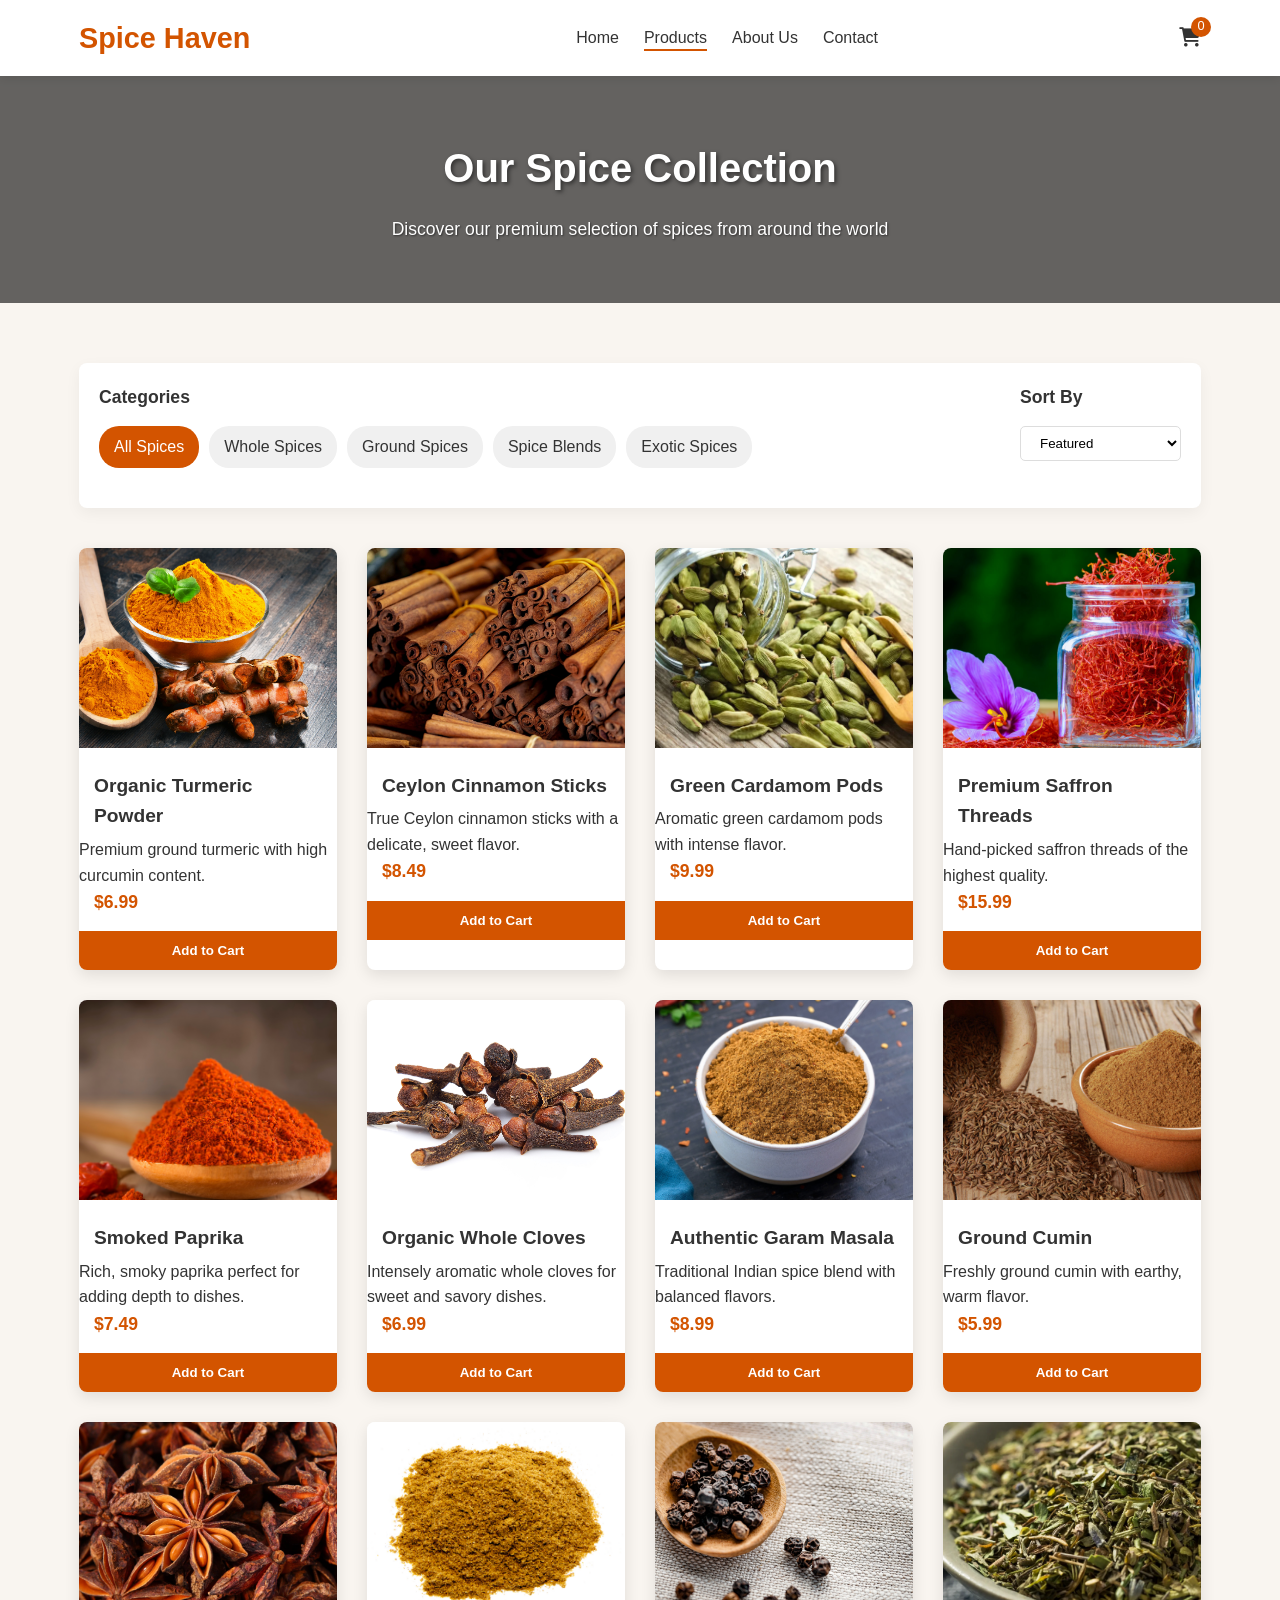
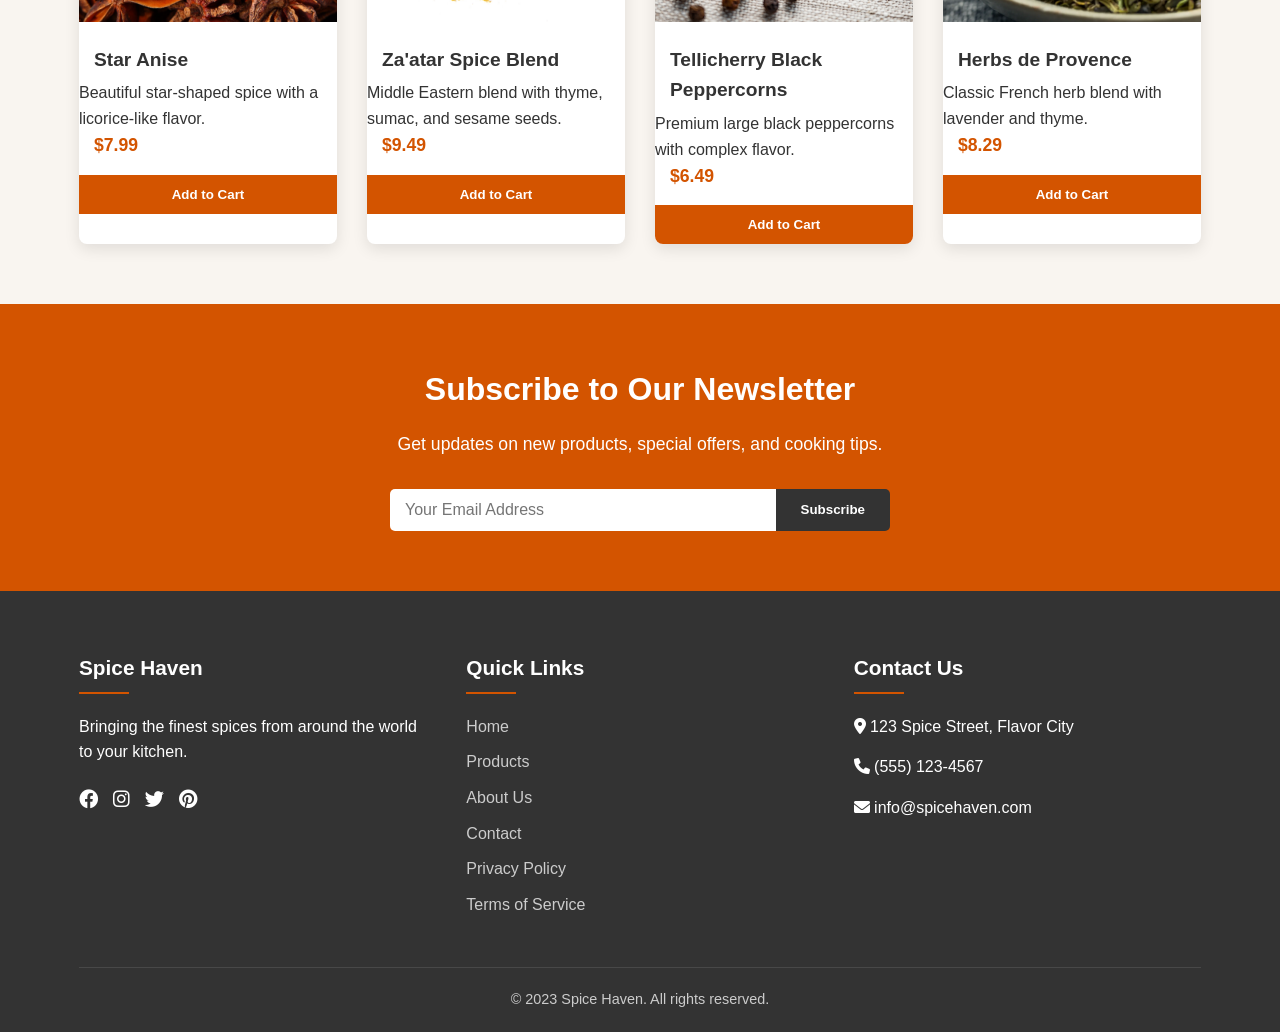
<file: products.html>
<!DOCTYPE html>
<html lang="en">
<head>
    <meta charset="UTF-8">
    <meta name="viewport" content="width=device-width, initial-scale=1.0">
    <title>Our Products - Spice Haven</title>
    <link rel="stylesheet" href="css/styles.css">
    <link rel="stylesheet" href="https://cdnjs.cloudflare.com/ajax/libs/font-awesome/6.0.0-beta3/css/all.min.css">
</head>
<body>
    <header>
        <div class="container">
            <div class="logo">
                <h1>Spice Haven</h1>
            </div>
            <nav>
                <ul>
                    <li><a href="index.html">Home</a></li>
                    <li><a href="products.html" class="active">Products</a></li>
                    <li><a href="about.html">About Us</a></li>
                    <li><a href="contact.html">Contact</a></li>
                </ul>
            </nav>
            <div class="cart-icon">
                <a href="cart.html"><i class="fas fa-shopping-cart"></i> <span id="cart-count">0</span></a>
            </div>
        </div>
    </header>

    <section class="page-banner">
        <div class="container">
            <h1>Our Spice Collection</h1>
            <p>Discover our premium selection of spices from around the world</p>
        </div>
    </section>

    <section class="products-section">
        <div class="container">
            <div class="filter-container">
                <div class="filter-group">
                    <h3>Categories</h3>
                    <ul class="filter-options">
                        <li><a href="#" class="active" data-category="all">All Spices</a></li>
                        <li><a href="#" data-category="whole">Whole Spices</a></li>
                        <li><a href="#" data-category="ground">Ground Spices</a></li>
                        <li><a href="#" data-category="blends">Spice Blends</a></li>
                        <li><a href="#" data-category="exotic">Exotic Spices</a></li>
                    </ul>
                </div>
                <div class="filter-group">
                    <h3>Sort By</h3>
                    <select id="sort-options">
                        <option value="featured">Featured</option>
                        <option value="price-low">Price: Low to High</option>
                        <option value="price-high">Price: High to Low</option>
                        <option value="name-asc">Name: A to Z</option>
                        <option value="name-desc">Name: Z to A</option>
                    </select>
                </div>
            </div>

            <div class="product-grid">
                <!-- Row 1 -->
                <div class="product-card" data-category="ground">
                    <img src="images/turmeric.jpg" alt="Premium Turmeric Powder - Golden Spice">
                    <h3>Organic Turmeric Powder</h3>
                    <p class="description">Premium ground turmeric with high curcumin content.</p>
                    <p class="price">$6.99</p>
                    <button class="add-to-cart" data-id="1" data-name="Organic Turmeric Powder" data-price="6.99">Add to Cart</button>
                </div>
                <div class="product-card" data-category="whole">
                    <img src="images/cinnamon-1.jpg" alt="Ceylon Cinnamon Sticks - True Cinnamon">
                    <h3>Ceylon Cinnamon Sticks</h3>
                    <p class="description">True Ceylon cinnamon sticks with a delicate, sweet flavor.</p>
                    <p class="price">$8.49</p>
                    <button class="add-to-cart" data-id="2" data-name="Ceylon Cinnamon Sticks" data-price="8.49">Add to Cart</button>
                </div>
                <div class="product-card" data-category="whole">
                    <img src="images/cardamom.jpg" alt="Green Cardamom Pods - Aromatic and Fresh">
                    <h3>Green Cardamom Pods</h3>
                    <p class="description">Aromatic green cardamom pods with intense flavor.</p>
                    <p class="price">$9.99</p>
                    <button class="add-to-cart" data-id="3" data-name="Green Cardamom Pods" data-price="9.99">Add to Cart</button>
                </div>
                <div class="product-card" data-category="exotic">
                    <img src="images/saffron  (1).jpg" alt="Premium Saffron Threads - Hand-Picked">
                    <h3>Premium Saffron Threads</h3>
                    <p class="description">Hand-picked saffron threads of the highest quality.</p>
                    <p class="price">$15.99</p>
                    <button class="add-to-cart" data-id="4" data-name="Premium Saffron Threads" data-price="15.99">Add to Cart</button>
                </div>

                <!-- Row 2 -->
                <div class="product-card" data-category="ground">
                    <img src="images/paprika.jpg" alt="Smoked Paprika - Rich and Smoky">
                    <h3>Smoked Paprika</h3>
                    <p class="description">Rich, smoky paprika perfect for adding depth to dishes.</p>
                    <p class="price">$7.49</p>
                    <button class="add-to-cart" data-id="5" data-name="Smoked Paprika" data-price="7.49">Add to Cart</button>
                </div>
                <div class="product-card" data-category="whole">
                    <img src="images/cloves 2.jpeg" alt="Whole Cloves - Aromatic and Intense">
                    <h3>Organic Whole Cloves</h3>
                    <p class="description">Intensely aromatic whole cloves for sweet and savory dishes.</p>
                    <p class="price">$6.99</p>
                    <button class="add-to-cart" data-id="6" data-name="Organic Whole Cloves" data-price="6.99">Add to Cart</button>
                </div>
                <div class="product-card" data-category="blends">
                    <img src="images/garam-masala.jpg" alt="Authentic Garam Masala - Indian Spice Blend">
                    <h3>Authentic Garam Masala</h3>
                    <p class="description">Traditional Indian spice blend with balanced flavors.</p>
                    <p class="price">$8.99</p>
                    <button class="add-to-cart" data-id="7" data-name="Authentic Garam Masala" data-price="8.99">Add to Cart</button>
                </div>
                <div class="product-card" data-category="ground">
                    <img src="images/cumin.jpg" alt="Ground Cumin - Earthy and Warm">
                    <h3>Ground Cumin</h3>
                    <p class="description">Freshly ground cumin with earthy, warm flavor.</p>
                    <p class="price">$5.99</p>
                    <button class="add-to-cart" data-id="8" data-name="Ground Cumin" data-price="5.99">Add to Cart</button>
                </div>

                <!-- Row 3 -->
                <div class="product-card" data-category="exotic">
                    <img src="images/star-anise.jpg" alt="Star Anise - Licorice Flavor">
                    <h3>Star Anise</h3>
                    <p class="description">Beautiful star-shaped spice with a licorice-like flavor.</p>
                    <p class="price">$7.99</p>
                    <button class="add-to-cart" data-id="9" data-name="Star Anise" data-price="7.99">Add to Cart</button>
                </div>
                <div class="product-card" data-category="blends">
                    <img src="images/za-atar (2).jpg" alt="Za'atar Spice Blend - Middle Eastern Blend">
                    <h3>Za'atar Spice Blend</h3>
                    <p class="description">Middle Eastern blend with thyme, sumac, and sesame seeds.</p>
                    <p class="price">$9.49</p>
                    <button class="add-to-cart" data-id="10" data-name="Za'atar Spice Blend" data-price="9.49">Add to Cart</button>
                </div>
                <div class="product-card" data-category="whole">
                    <img src="images/black-pepper 2.jpg" alt="Tellicherry Black Peppercorns - Large and Bold">
                    <h3>Tellicherry Black Peppercorns</h3>
                    <p class="description">Premium large black peppercorns with complex flavor.</p>
                    <p class="price">$6.49</p>
                    <button class="add-to-cart" data-id="11" data-name="Tellicherry Black Peppercorns" data-price="6.49">Add to Cart</button>
                </div>
                <div class="product-card" data-category="blends">
                    <img src="images/herbs-de-provence.jpg" alt="Herbs de Provence - French Herb Blend">
                    <h3>Herbs de Provence</h3>
                    <p class="description">Classic French herb blend with lavender and thyme.</p>
                    <p class="price">$8.29</p>
                    <button class="add-to-cart" data-id="12" data-name="Herbs de Provence" data-price="8.29">Add to Cart</button>
                </div>
            </div>
        </div>
    </section>

    <section class="newsletter">
        <div class="container">
            <h2>Subscribe to Our Newsletter</h2>
            <p>Get updates on new products, special offers, and cooking tips.</p>
            <form id="newsletter-form">
                <input type="email" placeholder="Your Email Address" required>
                <button type="submit" class="btn">Subscribe</button>
            </form>
        </div>
    </section>

    <footer>
        <div class="container">
            <div class="footer-content">
                <div class="footer-section">
                    <h3>Spice Haven</h3>
                    <p>Bringing the finest spices from around the world to your kitchen.</p>
                    <div class="social-icons">
                        <a href="#"><i class="fab fa-facebook"></i></a>
                        <a href="#"><i class="fab fa-instagram"></i></a>
                        <a href="#"><i class="fab fa-twitter"></i></a>
                        <a href="#"><i class="fab fa-pinterest"></i></a>
                    </div>
                </div>
                <div class="footer-section">
                    <h3>Quick Links</h3>
                    <ul>
                        <li><a href="index.html">Home</a></li>
                        <li><a href="products.html">Products</a></li>
                        <li><a href="about.html">About Us</a></li>
                        <li><a href="contact.html">Contact</a></li>
                        <li><a href="#">Privacy Policy</a></li>
                        <li><a href="#">Terms of Service</a></li>
                    </ul>
                </div>
                <div class="footer-section">
                    <h3>Contact Us</h3>
                    <p><i class="fas fa-map-marker-alt"></i> 123 Spice Street, Flavor City</p>
                    <p><i class="fas fa-phone"></i> (555) 123-4567</p>
                    <p><i class="fas fa-envelope"></i> info@spicehaven.com</p>
                </div>
            </div>
            <div class="copyright">
                <p>&copy; 2023 Spice Haven. All rights reserved.</p>
            </div>
        </div>
    </footer>

    <script src="js/script.js"></script>
    <script>
        // Product filtering functionality
        document.addEventListener('DOMContentLoaded', function() {
            const categoryLinks = document.querySelectorAll('.filter-options a');
            const productCards = document.querySelectorAll('.product-card');
            const sortSelect = document.getElementById('sort-options');
            
            // Filter products by category
            categoryLinks.forEach(link => {
                link.addEventListener('click', function(e) {
                    e.preventDefault();
                    
                    // Remove active class from all links
                    categoryLinks.forEach(l => l.classList.remove('active'));
                    
                    // Add active class to clicked link
                    this.classList.add('active');
                    
                    const selectedCategory = this.getAttribute('data-category');
                    
                    // Show/hide products based on category
                    productCards.forEach(card => {
                        if (selectedCategory === 'all' || card.getAttribute('data-category') === selectedCategory) {
                            card.style.display = 'block';
                        } else {
                            card.style.display = 'none';
                        }
                    });
                });
            });
            
            // Sort products
            sortSelect.addEventListener('change', function() {
                const sortValue = this.value;
                const productsArray = Array.from(productCards);
                
                productsArray.sort((a, b) => {
                    const priceA = parseFloat(a.querySelector('.price').textContent.replace('$', ''));
                    const priceB = parseFloat(b.querySelector('.price').textContent.replace('$', ''));
                    const nameA = a.querySelector('h3').textContent;
                    const nameB = b.querySelector('h3').textContent;
                    
                    switch(sortValue) {
                        case 'price-low':
                            return priceA - priceB;
                        case 'price-high':
                            return priceB - priceA;
                        case 'name-asc':
                            return nameA.localeCompare(nameB);
                        case 'name-desc':
                            return nameB.localeCompare(nameA);
                        default:
                            return 0;
                    }
                });
                
                // Reappend sorted products
                const productGrid = document.querySelector('.product-grid');
                productsArray.forEach(product => {
                    productGrid.appendChild(product);
                });
            });
        });
    </script>
</body>
</html>
</file>
<file: css/styles.css>
/* Global Styles */
* {
    margin: 0;
    padding: 0;
    box-sizing: border-box;
}

body {
    font-family: 'Segoe UI', Tahoma, Geneva, Verdana, sans-serif;
    line-height: 1.6;
    color: #333;
    background-color: #f9f5f0;
}

.container {
    width: 90%;
    max-width: 1200px;
    margin: 0 auto;
    padding: 0 15px;
}

a {
    text-decoration: none;
    color: #d35400;
    transition: color 0.3s ease;
}

a:hover {
    color: #a04000;
}

.btn {
    display: inline-block;
    background-color: #d35400;
    color: white;
    padding: 10px 20px;
    border-radius: 5px;
    font-weight: 600;
    transition: background-color 0.3s ease;
    border: none;
    cursor: pointer;
}

.btn:hover {
    background-color: #a04000;
}

.secondary-btn {
    background-color: #f0f0f0;
    color: #333;
}

.secondary-btn:hover {
    background-color: #e0e0e0;
}

img {
    max-width: 100%;
    height: auto;
}

.section-title {
    text-align: center;
    margin-bottom: 40px;
    color: #333;
    font-size: 2rem;
    position: relative;
    padding-bottom: 15px;
}

.section-title::after {
    content: '';
    position: absolute;
    bottom: 0;
    left: 50%;
    transform: translateX(-50%);
    width: 80px;
    height: 3px;
    background-color: #d35400;
}

/* Header Styles */
header {
    background-color: white;
    box-shadow: 0 2px 10px rgba(0, 0, 0, 0.1);
    position: sticky;
    top: 0;
    z-index: 100;
}

header .container {
    display: flex;
    justify-content: space-between;
    align-items: center;
    padding: 15px;
}

.logo h1 {
    color: #d35400;
    font-size: 1.8rem;
    font-weight: 700;
}

nav ul {
    display: flex;
    list-style: none;
}

nav ul li {
    margin-left: 25px;
}

nav ul li a {
    color: #333;
    font-weight: 500;
    padding: 5px 0;
    position: relative;
}

nav ul li a::after {
    content: '';
    position: absolute;
    bottom: 0;
    left: 0;
    width: 0;
    height: 2px;
    background-color: #d35400;
    transition: width 0.3s ease;
}

nav ul li a:hover::after,
nav ul li a.active::after {
    width: 100%;
}

.cart-icon a {
    position: relative;
    font-size: 1.2rem;
    color: #333;
}

.cart-icon span {
    position: absolute;
    top: -10px;
    right: -10px;
    background-color: #d35400;
    color: white;
    border-radius: 50%;
    width: 20px;
    height: 20px;
    display: flex;
    align-items: center;
    justify-content: center;
    font-size: 0.8rem;
}

/* Hero Section */
.hero {
    background-image: linear-gradient(rgba(0, 0, 0, 0.5), rgba(0, 0, 0, 0.5)), url('../images/hero-bg.jpg');
    background-size: cover;
    background-position: center;
    color: white;
    padding: 100px 0;
    text-align: center;
}

.hero-content {
    max-width: 700px;
    margin: 0 auto;
}

.hero h2 {
    font-size: 3rem;
    margin-bottom: 20px;
    text-shadow: 2px 2px 4px rgba(0, 0, 0, 0.5);
}

.hero p {
    font-size: 1.2rem;
    margin-bottom: 30px;
    text-shadow: 1px 1px 2px rgba(0, 0, 0, 0.5);
}

/* Page Banner */
.page-banner {
    background-image: linear-gradient(rgba(0, 0, 0, 0.6), rgba(0, 0, 0, 0.6)), url('../images/page-banner.jpg');
    background-size: cover;
    background-position: center;
    color: white;
    padding: 60px 0;
    text-align: center;
}

.page-banner h1 {
    font-size: 2.5rem;
    margin-bottom: 15px;
    text-shadow: 2px 2px 4px rgba(0, 0, 0, 0.5);
}

.page-banner p {
    font-size: 1.1rem;
    text-shadow: 1px 1px 2px rgba(0, 0, 0, 0.5);
}

/* Featured Products */
.featured-products {
    padding: 80px 0;
}

.product-grid {
    display: grid;
    grid-template-columns: repeat(auto-fill, minmax(250px, 1fr));
    gap: 30px;
}

.product-card {
    background-color: white;
    border-radius: 8px;
    overflow: hidden;
    box-shadow: 0 5px 15px rgba(0, 0, 0, 0.1);
    transition: transform 0.3s ease, box-shadow 0.3s ease;
}

.product-card:hover {
    transform: translateY(-10px);
    box-shadow: 0 15px 30px rgba(0, 0, 0, 0.15);
}

.product-card img {
    width: 100%;
    height: 200px;
    object-fit: cover;
}

.product-card h3 {
    padding: 15px 15px 5px;
    font-size: 1.2rem;
}

.product-card .price {
    padding: 0 15px 15px;
    color: #d35400;
    font-weight: 700;
    font-size: 1.1rem;
}

.product-card button {
    width: 100%;
    padding: 12px;
    background-color: #d35400;
    color: white;
    border: none;
    font-weight: 600;
    cursor: pointer;
    transition: background-color 0.3s ease;
}

.product-card button:hover {
    background-color: #a04000;
}

.view-more {
    text-align: center;
    margin-top: 40px;
}

/* Benefits Section */
.benefits {
    padding: 80px 0;
    background-color: #fff;
}

.benefits-grid {
    display: grid;
    grid-template-columns: repeat(auto-fit, minmax(250px, 1fr));
    gap: 30px;
}

.benefit-card {
    text-align: center;
    padding: 30px 20px;
    border-radius: 8px;
    background-color: #f9f5f0;
    box-shadow: 0 5px 15px rgba(0, 0, 0, 0.05);
    transition: transform 0.3s ease;
}

.benefit-card:hover {
    transform: translateY(-10px);
}

.benefit-card i {
    font-size: 2.5rem;
    color: #d35400;
    margin-bottom: 20px;
}

.benefit-card h3 {
    margin-bottom: 15px;
    font-size: 1.3rem;
}

/* Testimonials */
.testimonials {
    padding: 80px 0;
    background-color: #f9f5f0;
}

.testimonial-slider {
    display: flex;
    flex-wrap: wrap;
    justify-content: center;
    gap: 30px;
}

.testimonial {
    background-color: white;
    padding: 30px;
    border-radius: 8px;
    box-shadow: 0 5px 15px rgba(0, 0, 0, 0.05);
    max-width: 500px;
}

.testimonial p {
    font-style: italic;
    margin-bottom: 20px;
    font-size: 1.1rem;
}

.customer {
    display: flex;
    justify-content: space-between;
    align-items: center;
}

.customer .name {
    font-weight: 600;
}

.stars {
    color: #ffc107;
}

/* Newsletter */
.newsletter {
    padding: 60px 0;
    background-color: #d35400;
    color: white;
    text-align: center;
}

.newsletter h2 {
    margin-bottom: 15px;
    font-size: 2rem;
}

.newsletter p {
    margin-bottom: 30px;
    font-size: 1.1rem;
    max-width: 600px;
    margin-left: auto;
    margin-right: auto;
}

.newsletter form {
    display: flex;
    max-width: 500px;
    margin: 0 auto;
}

.newsletter input {
    flex: 1;
    padding: 12px 15px;
    border: none;
    border-radius: 5px 0 0 5px;
    font-size: 1rem;
}

.newsletter button {
    padding: 12px 25px;
    background-color: #333;
    color: white;
    border: none;
    border-radius: 0 5px 5px 0;
    cursor: pointer;
    transition: background-color 0.3s ease;
}

.newsletter button:hover {
    background-color: #222;
}

/* Footer */
footer {
    background-color: #333;
    color: white;
    padding: 60px 0 20px;
}

.footer-content {
    display: grid;
    grid-template-columns: repeat(auto-fit, minmax(250px, 1fr));
    gap: 40px;
    margin-bottom: 40px;
}

.footer-section h3 {
    margin-bottom: 20px;
    font-size: 1.3rem;
    position: relative;
    padding-bottom: 10px;
}

.footer-section h3::after {
    content: '';
    position: absolute;
    bottom: 0;
    left: 0;
    width: 50px;
    height: 2px;
    background-color: #d35400;
}

.footer-section p {
    margin-bottom: 15px;
}

.social-icons {
    display: flex;
    gap: 15px;
    margin-top: 20px;
}

.social-icons a {
    color: white;
    font-size: 1.2rem;
    transition: color 0.3s ease;
}

.social-icons a:hover {
    color: #d35400;
}

.footer-section ul {
    list-style: none;
}

.footer-section ul li {
    margin-bottom: 10px;
}

.footer-section ul li a {
    color: #ccc;
    transition: color 0.3s ease;
}

.footer-section ul li a:hover {
    color: #d35400;
}

.copyright {
    text-align: center;
    padding-top: 20px;
    border-top: 1px solid rgba(255, 255, 255, 0.1);
    font-size: 0.9rem;
    color: #ccc;
}

/* Products Page */
.products-header {
    background-color: #f0e6d8;
    padding: 60px 0;
    text-align: center;
}

.products-header h2 {
    font-size: 2.5rem;
    margin-bottom: 15px;
}

.filters {
    display: flex;
    justify-content: center;
    gap: 20px;
    margin-top: 30px;
    flex-wrap: wrap;
}

.filter-btn {
    background-color: white;
    border: 1px solid #ddd;
    padding: 8px 15px;
    border-radius: 30px;
    cursor: pointer;
    transition: all 0.3s ease;
}

.filter-btn:hover, .filter-btn.active {
    background-color: #d35400;
    color: white;
    border-color: #d35400;
}

/* Cart Page */
.cart-page {
    padding: 80px 0;
}

.cart-table {
    width: 100%;
    border-collapse: collapse;
    margin-bottom: 30px;
}

.cart-table th {
    background-color: #f0e6d8;
    padding: 15px;
    text-align: left;
}

.cart-table td {
    padding: 15px;
    border-bottom: 1px solid #ddd;
}

.cart-table img {
    width: 80px;
    height: 80px;
    object-fit: cover;
    border-radius: 5px;
}

.quantity-control {
    display: flex;
    align-items: center;
}

.quantity-control button {
    width: 30px;
    height: 30px;
    background-color: #f0f0f0;
    border: none;
    cursor: pointer;
}

.quantity-control input {
    width: 40px;
    height: 30px;
    text-align: center;
    border: 1px solid #ddd;
    margin: 0 5px;
}

.remove-btn {
    background-color: transparent;
    color: #d35400;
    border: none;
    cursor: pointer;
}

.cart-summary {
    background-color: #f9f5f0;
    padding: 30px;
    border-radius: 8px;
}

.cart-summary h3 {
    margin-bottom: 20px;
    font-size: 1.5rem;
}

.summary-item {
    display: flex;
    justify-content: space-between;
    margin-bottom: 15px;
}

.summary-total {
    font-size: 1.2rem;
    font-weight: 700;
    border-top: 1px solid #ddd;
    padding-top: 15px;
    margin-top: 15px;
}

.checkout-btn {
    width: 100%;
    padding: 15px;
    margin-top: 20px;
}

/* Products Page Styles */
.products-section {
    padding: 60px 0;
}

.filter-container {
    display: flex;
    flex-wrap: wrap;
    justify-content: space-between;
    margin-bottom: 40px;
    padding: 20px;
    background-color: white;
    border-radius: 8px;
    box-shadow: 0 5px 15px rgba(0, 0, 0, 0.05);
}

.filter-group {
    margin-bottom: 20px;
}

.filter-group h3 {
    margin-bottom: 15px;
    font-size: 1.1rem;
}

.filter-options {
    display: flex;
    flex-wrap: wrap;
    gap: 10px;
    list-style: none;
}

.filter-options a {
    display: inline-block;
    padding: 8px 15px;
    background-color: #f0f0f0;
    border-radius: 20px;
    color: #333;
    transition: all 0.3s ease;
}

.filter-options a:hover,
.filter-options a.active {
    background-color: #d35400;
    color: white;
}

#sort-options {
    padding: 8px 15px;
    border: 1px solid #ddd;
    border-radius: 5px;
    background-color: white;
    cursor: pointer;
}

/* Cart Page Styles */
.cart-section {
    padding: 60px 0;
}

.cart-container {
    display: grid;
    grid-template-columns: 2fr 1fr;
    gap: 30px;
}

.cart-table {
    width: 100%;
    border-collapse: collapse;
    background-color: white;
    border-radius: 8px;
    overflow: hidden;
    box-shadow: 0 5px 15px rgba(0, 0, 0, 0.05);
}

.cart-table th {
    background-color: #f0f0f0;
    padding: 15px;
    text-align: left;
}

.cart-table td {
    padding: 15px;
    border-bottom: 1px solid #f0f0f0;
}

.product-info {
    display: flex;
    align-items: center;
    gap: 15px;
}

.product-info img {
    width: 80px;
    height: 80px;
    object-fit: cover;
    border-radius: 5px;
}

.quantity-control {
    display: flex;
    align-items: center;
}

.quantity-control button {
    width: 30px;
    height: 30px;
    background-color: #f0f0f0;
    border: none;
    cursor: pointer;
    font-size: 1.2rem;
    display: flex;
    align-items: center;
    justify-content: center;
}

.quantity-control input {
    width: 50px;
    height: 30px;
    text-align: center;
    border: 1px solid #ddd;
    margin: 0 5px;
}

.remove-btn {
    background-color: #f44336;
    color: white;
    border: none;
    padding: 8px 12px;
    border-radius: 5px;
    cursor: pointer;
    transition: background-color 0.3s ease;
}

.remove-btn:hover {
    background-color: #d32f2f;
}

.cart-summary {
    background-color: white;
    padding: 20px;
    border-radius: 8px;
    box-shadow: 0 5px 15px rgba(0, 0, 0, 0.05);
}

.cart-summary h3 {
    margin-bottom: 20px;
    padding-bottom: 10px;
    border-bottom: 1px solid #f0f0f0;
}

.summary-row {
    display: flex;
    justify-content: space-between;
    margin-bottom: 15px;
}

.summary-row.total {
    font-weight: 700;
    font-size: 1.2rem;
    padding-top: 15px;
    border-top: 1px solid #f0f0f0;
    margin-top: 15px;
}

.checkout-btn {
    width: 100%;
    margin-bottom: 10px;
    padding: 12px;
}

.recommended-products {
    padding: 60px 0;
}

/* About Page Styles */
.about-section {
    padding: 60px 0;
}

.about-content {
    display: grid;
    grid-template-columns: 1fr 1fr;
    gap: 40px;
    margin-bottom: 60px;
}

.about-image img {
    width: 100%;
    height: auto;
    border-radius: 8px;
    box-shadow: 0 5px 15px rgba(0, 0, 0, 0.1);
}

.about-text h2 {
    margin-bottom: 20px;
    font-size: 1.8rem;
}

.about-text p {
    margin-bottom: 15px;
    line-height: 1.7;
}

.mission-values {
    display: grid;
    grid-template-columns: 1fr 1fr;
    gap: 40px;
    margin-bottom: 60px;
}

.mission h2,
.values h2 {
    margin-bottom: 20px;
    font-size: 1.8rem;
}

.values ul {
    list-style: none;
}

.values li {
    margin-bottom: 15px;
    display: flex;
    align-items: flex-start;
    gap: 10px;
}

.values i {
    color: #d35400;
    margin-top: 3px;
}

.team-section {
    margin-bottom: 60px;
}

.team-grid {
    display: grid;
    grid-template-columns: repeat(auto-fill, minmax(250px, 1fr));
    gap: 30px;
}

.team-member {
    background-color: white;
    border-radius: 8px;
    overflow: hidden;
    box-shadow: 0 5px 15px rgba(0, 0, 0, 0.1);
    transition: transform 0.3s ease;
}

.team-member:hover {
    transform: translateY(-10px);
}

.team-member img {
    width: 100%;
    height: 250px;
    object-fit: cover;
}

.team-member h3 {
    padding: 15px 15px 5px;
    font-size: 1.2rem;
}

.team-member .position {
    padding: 0 15px 10px;
    color: #d35400;
    font-weight: 600;
}

.team-member p {
    padding: 0 15px 15px;
}

.testimonials-grid {
    display: grid;
    grid-template-columns: repeat(auto-fill, minmax(300px, 1fr));
    gap: 30px;
}

/* Contact Page Styles */
.contact-section {
    padding: 60px 0;
}

.contact-container {
    display: grid;
    grid-template-columns: 1fr 1fr;
    gap: 40px;
    margin-bottom: 60px;
}

.contact-info h2,
.contact-form h2 {
    margin-bottom: 20px;
    font-size: 1.8rem;
}

.contact-info p {
    margin-bottom: 30px;
}

.info-item {
    display: flex;
    gap: 15px;
    margin-bottom: 25px;
}

.info-item i {
    font-size: 1.5rem;
    color: #d35400;
    margin-top: 5px;
}

.info-item h3 {
    margin-bottom: 5px;
    font-size: 1.2rem;
}

.social-media h3 {
    margin-bottom: 15px;
    font-size: 1.2rem;
}

.form-group {
    margin-bottom: 20px;
}

.form-group label {
    display: block;
    margin-bottom: 8px;
    font-weight: 600;
}

.form-group input,
.form-group textarea {
    width: 100%;
    padding: 12px;
    border: 1px solid #ddd;
    border-radius: 5px;
    font-size: 1rem;
}

.form-group textarea {
    resize: vertical;
}

.map-container {
    margin-bottom: 60px;
}

.map-container h2 {
    margin-bottom: 20px;
    font-size: 1.8rem;
    text-align: center;
}

.map img {
    width: 100%;
    height: auto;
    border-radius: 8px;
    box-shadow: 0 5px 15px rgba(0, 0, 0, 0.1);
}

.faq-section h2 {
    margin-bottom: 30px;
}

.faq-container {
    display: grid;
    grid-template-columns: repeat(auto-fill, minmax(400px, 1fr));
    gap: 30px;
}

.faq-item {
    background-color: white;
    padding: 20px;
    border-radius: 8px;
    box-shadow: 0 5px 15px rgba(0, 0, 0, 0.05);
}

.faq-item h3 {
    margin-bottom: 10px;
    font-size: 1.2rem;
    color: #d35400;
}

/* Checkout Page Styles */
.checkout-section {
    padding: 60px 0;
}

.checkout-container {
    display: grid;
    grid-template-columns: 2fr 1fr;
    gap: 40px;
}

.checkout-form h2 {
    margin-bottom: 20px;
    font-size: 1.8rem;
    padding-bottom: 10px;
    border-bottom: 1px solid #f0f0f0;
}

.form-row {
    display: grid;
    grid-template-columns: 1fr 1fr;
    gap: 20px;
}

.form-group.checkbox {
    display: flex;
    align-items: center;
    gap: 10px;
}

.form-group.checkbox input {
    width: auto;
}

.form-group.checkbox label {
    margin-bottom: 0;
}

.order-summary {
    background-color: white;
    padding: 20px;
    border-radius: 8px;
    box-shadow: 0 5px 15px rgba(0, 0, 0, 0.05);
    align-self: start;
}

.order-summary h2 {
    margin-bottom: 20px;
    padding-bottom: 10px;
    border-bottom: 1px solid #f0f0f0;
    font-size: 1.5rem;
}

.checkout-item {
    display: flex;
    justify-content: space-between;
    padding: 10px 0;
    border-bottom: 1px solid #f0f0f0;
}

.item-info {
    display: flex;
    flex-direction: column;
}

.item-name {
    font-weight: 600;
}

.item-quantity {
    color: #666;
    font-size: 0.9rem;
}

/* Product Detail Page Styles */
.product-detail {
    padding: 60px 0;
}

.product-detail-container {
    display: grid;
    grid-template-columns: 1fr 1fr;
    gap: 40px;
}

.product-gallery {
    display: flex;
    flex-direction: column;
    gap: 20px;
}

.main-image {
    width: 100%;
    height: 400px;
    border-radius: 8px;
    overflow: hidden;
    box-shadow: 0 5px 15px rgba(0, 0, 0, 0.1);
}

.main-image img {
    width: 100%;
    height: 100%;
    object-fit: cover;
}

.thumbnail-images {
    display: flex;
    gap: 10px;
}

.thumbnail-images img {
    width: 80px;
    height: 80px;
    object-fit: cover;
    border-radius: 5px;
    cursor: pointer;
    transition: transform 0.3s ease, box-shadow 0.3s ease;
}

.thumbnail-images img:hover {
    transform: translateY(-5px);
    box-shadow: 0 5px 15px rgba(0, 0, 0, 0.1);
}

.product-info h2 {
    margin-bottom: 10px;
    font-size: 2rem;
}

.product-rating {
    display: flex;
    align-items: center;
    margin-bottom: 15px;
}

.product-rating i {
    color: #ffc107;
    margin-right: 2px;
}

.product-rating span {
    margin-left: 10px;
    color: #666;
}

.product-price {
    font-size: 1.5rem;
    font-weight: 700;
    color: #d35400;
    margin-bottom: 20px;
}

.product-description {
    margin-bottom: 20px;
    line-height: 1.7;
}

.product-meta {
    margin-bottom: 20px;
}

.product-meta p {
    margin-bottom: 5px;
}

/* Product Tabs */
.product-tabs {
    padding: 60px 0;
    background-color: #f9f9f9;
}

.tabs {
    display: flex;
    border-bottom: 1px solid #ddd;
    margin-bottom: 20px;
}

.tab-btn {
    padding: 10px 20px;
    background: none;
    border: none;
    cursor: pointer;
    font-size: 1rem;
    font-weight: 600;
    color: #666;
    position: relative;
}

.tab-btn.active {
    color: #d35400;
}

.tab-btn.active::after {
    content: '';
    position: absolute;
    bottom: -1px;
    left: 0;
    width: 100%;
    height: 3px;
    background-color: #d35400;
}

.tab-pane {
    display: none;
    padding: 20px 0;
}

.tab-pane.active {
    display: block;
}

.tab-pane h3 {
    margin-bottom: 15px;
    font-size: 1.5rem;
}

.tab-pane p {
    margin-bottom: 15px;
    line-height: 1.7;
}

.tab-pane ul {
    margin-left: 20px;
    margin-bottom: 15px;
}

.tab-pane li {
    margin-bottom: 10px;
}

/* Reviews */
.review {
    background-color: white;
    padding: 20px;
    border-radius: 8px;
    margin-bottom: 20px;
    box-shadow: 0 5px 15px rgba(0, 0, 0, 0.05);
}

.review-header {
    display: flex;
    justify-content: space-between;
    margin-bottom: 10px;
}

.review-author {
    font-weight: 600;
}

/* Moving Background Styles */
.moving-bg {
    position: fixed;
    top: 0;
    left: 0;
    width: 100vw;
    height: 100vh;
    pointer-events: none;
    z-index: 0;
    overflow: hidden;
}
.bg-img {
    position: absolute;
    opacity: 0.18;
    width: 120px;
    height: 120px;
    object-fit: contain;
    filter: blur(0.5px) drop-shadow(0 2px 8px #0002);
    pointer-events: none;
    user-select: none;
    animation-timing-function: linear;
    animation-iteration-count: infinite;
}
.bg-img1 { left: 5vw; top: 10vh; animation: float1 18s linear infinite; }
.bg-img2 { left: 70vw; top: 20vh; animation: float2 22s linear infinite; }
.bg-img3 { left: 30vw; top: 60vh; animation: float3 20s linear infinite; }
.bg-img4 { left: 80vw; top: 70vh; animation: float4 25s linear infinite; }
.bg-img5 { left: 50vw; top: 40vh; animation: float5 19s linear infinite; }

@keyframes float1 {
    0% { transform: translateY(0) scale(1) rotate(0deg); }
    50% { transform: translateY(-40px) scale(1.1) rotate(8deg); }
    100% { transform: translateY(0) scale(1) rotate(0deg); }
}
@keyframes float2 {
    0% { transform: translateY(0) scale(1) rotate(0deg); }
    50% { transform: translateY(50px) scale(0.95) rotate(-10deg); }
    100% { transform: translateY(0) scale(1) rotate(0deg); }
}
@keyframes float3 {
    0% { transform: translateX(0) scale(1) rotate(0deg); }
    50% { transform: translateX(60px) scale(1.08) rotate(12deg); }
    100% { transform: translateX(0) scale(1) rotate(0deg); }
}
@keyframes float4 {
    0% { transform: translateY(0) scale(1) rotate(0deg); }
    50% { transform: translateY(-60px) scale(1.12) rotate(-7deg); }
    100% { transform: translateY(0) scale(1) rotate(0deg); }
}
@keyframes float5 {
    0% { transform: translateX(0) scale(1) rotate(0deg); }
    50% { transform: translateX(-50px) scale(0.92) rotate(10deg); }
    100% { transform: translateX(0) scale(1) rotate(0deg); }
}

body, header, main, section, footer {
    position: relative;
    z-index: 1;
}

/* Responsive Styles */
@media (max-width: 992px) {
    .cart-container,
    .checkout-container,
    .about-content,
    .mission-values,
    .contact-container,
    .product-detail-container {
        grid-template-columns: 1fr;
    }
    
    .hero h2 {
        font-size: 2.5rem;
    }
}

@media (max-width: 768px) {
    header .container {
        flex-direction: column;
        padding: 15px 0;
    }
    
    .logo {
        margin-bottom: 15px;
    }
    
    nav ul {
        margin-bottom: 15px;
    }
    
    nav ul li {
        margin: 0 10px;
    }
    
    .form-row {
        grid-template-columns: 1fr;
        gap: 10px;
    }
    
    .cart-table {
        display: block;
        overflow-x: auto;
    }
    
    .cart-table thead {
        display: none;
    }
    
    .cart-table tbody tr {
        display: block;
        margin-bottom: 20px;
        border: 1px solid #ddd;
        border-radius: 8px;
    }
    
    .cart-table td {
        display: flex;
        justify-content: space-between;
        align-items: center;
        padding: 10px 15px;
        text-align: right;
        border-bottom: 1px solid #f0f0f0;
    }
    
    .cart-table td:before {
        content: attr(data-label);
        font-weight: 600;
        text-align: left;
    }
    
    .product-info {
        flex-direction: column;
        align-items: flex-start;
    }
    
    .newsletter form {
        flex-direction: column;
    }
    
    .newsletter input {
        border-radius: 5px;
        margin-bottom: 10px;
    }
    
    .newsletter button {
        border-radius: 5px;
    }
    
    .faq-container {
        grid-template-columns: 1fr;
    }
}

@media (max-width: 576px) {
    nav ul {
        flex-wrap: wrap;
        justify-content: center;
    }
    
    .hero h2 {
        font-size: 2rem;
    }
    
    .section-title {
        font-size: 1.5rem;
    }
    
    .filter-container {
        flex-direction: column;
    }
}
</file>
